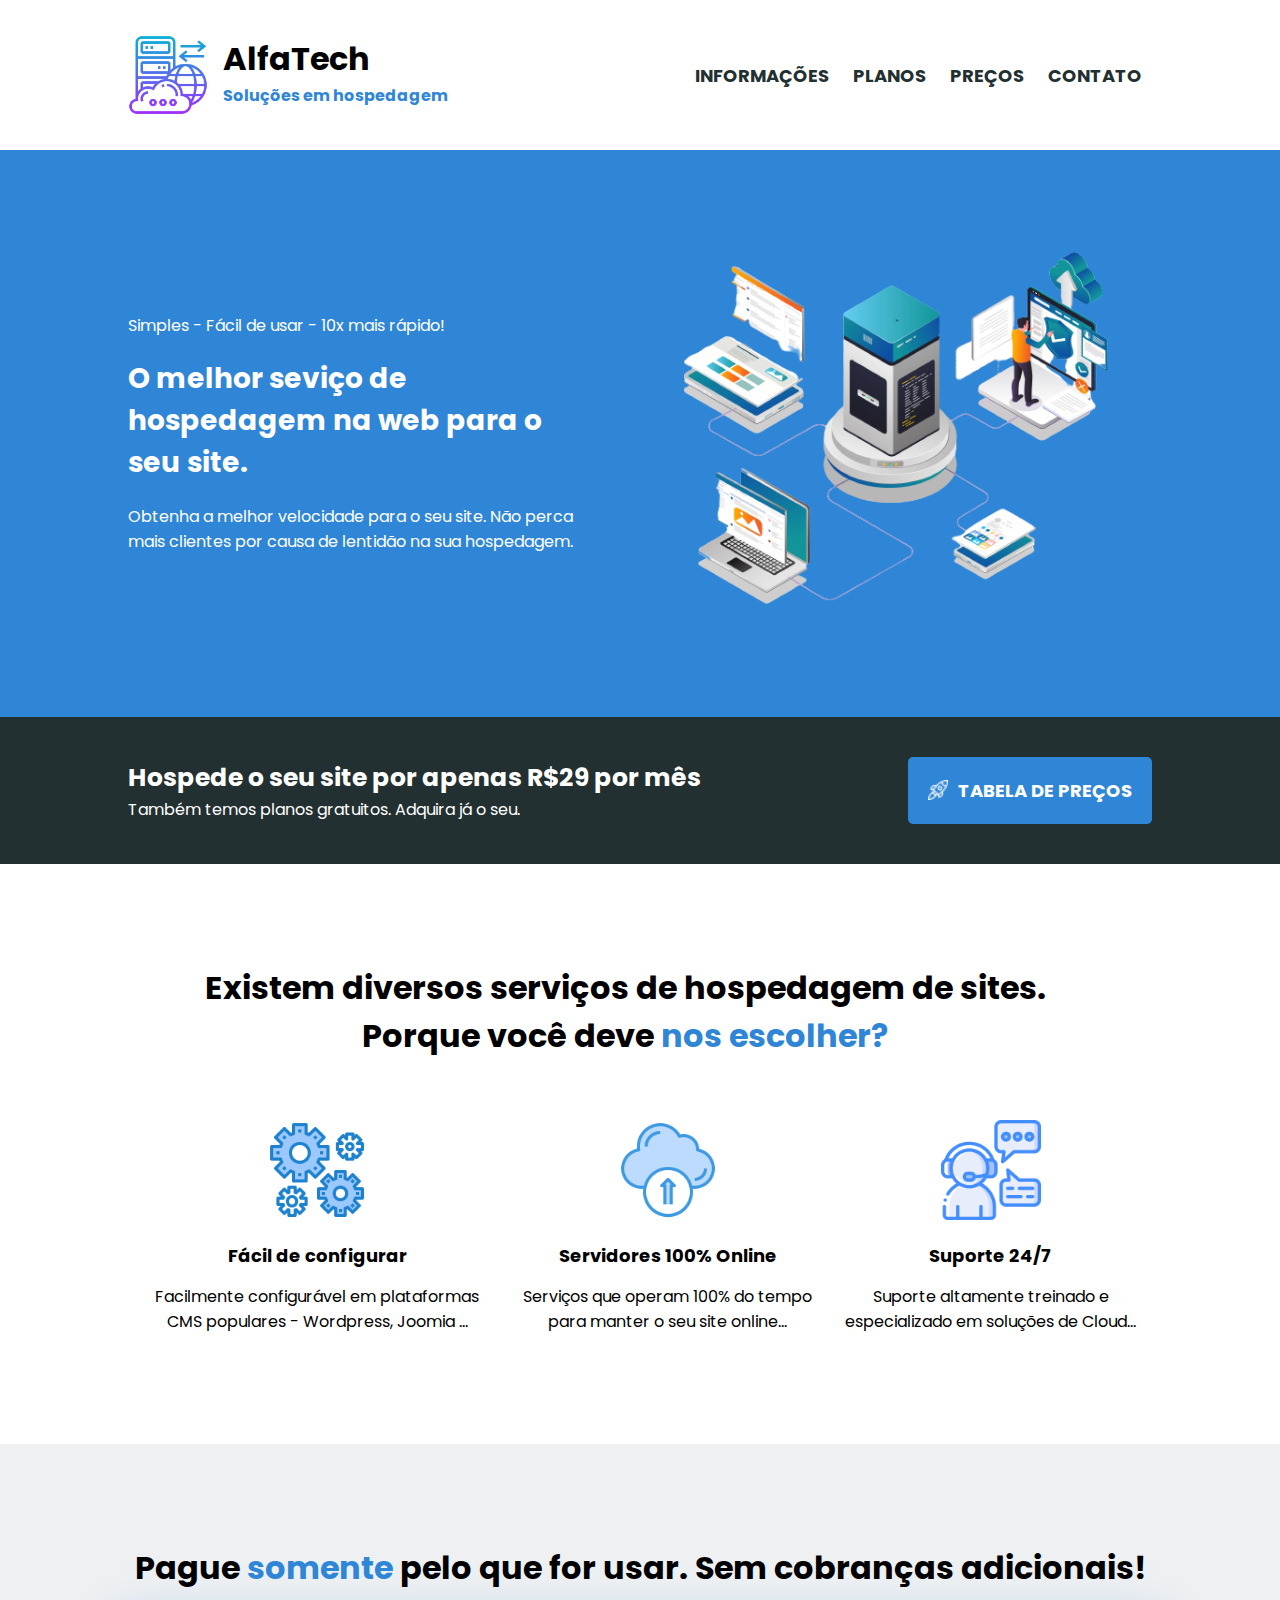
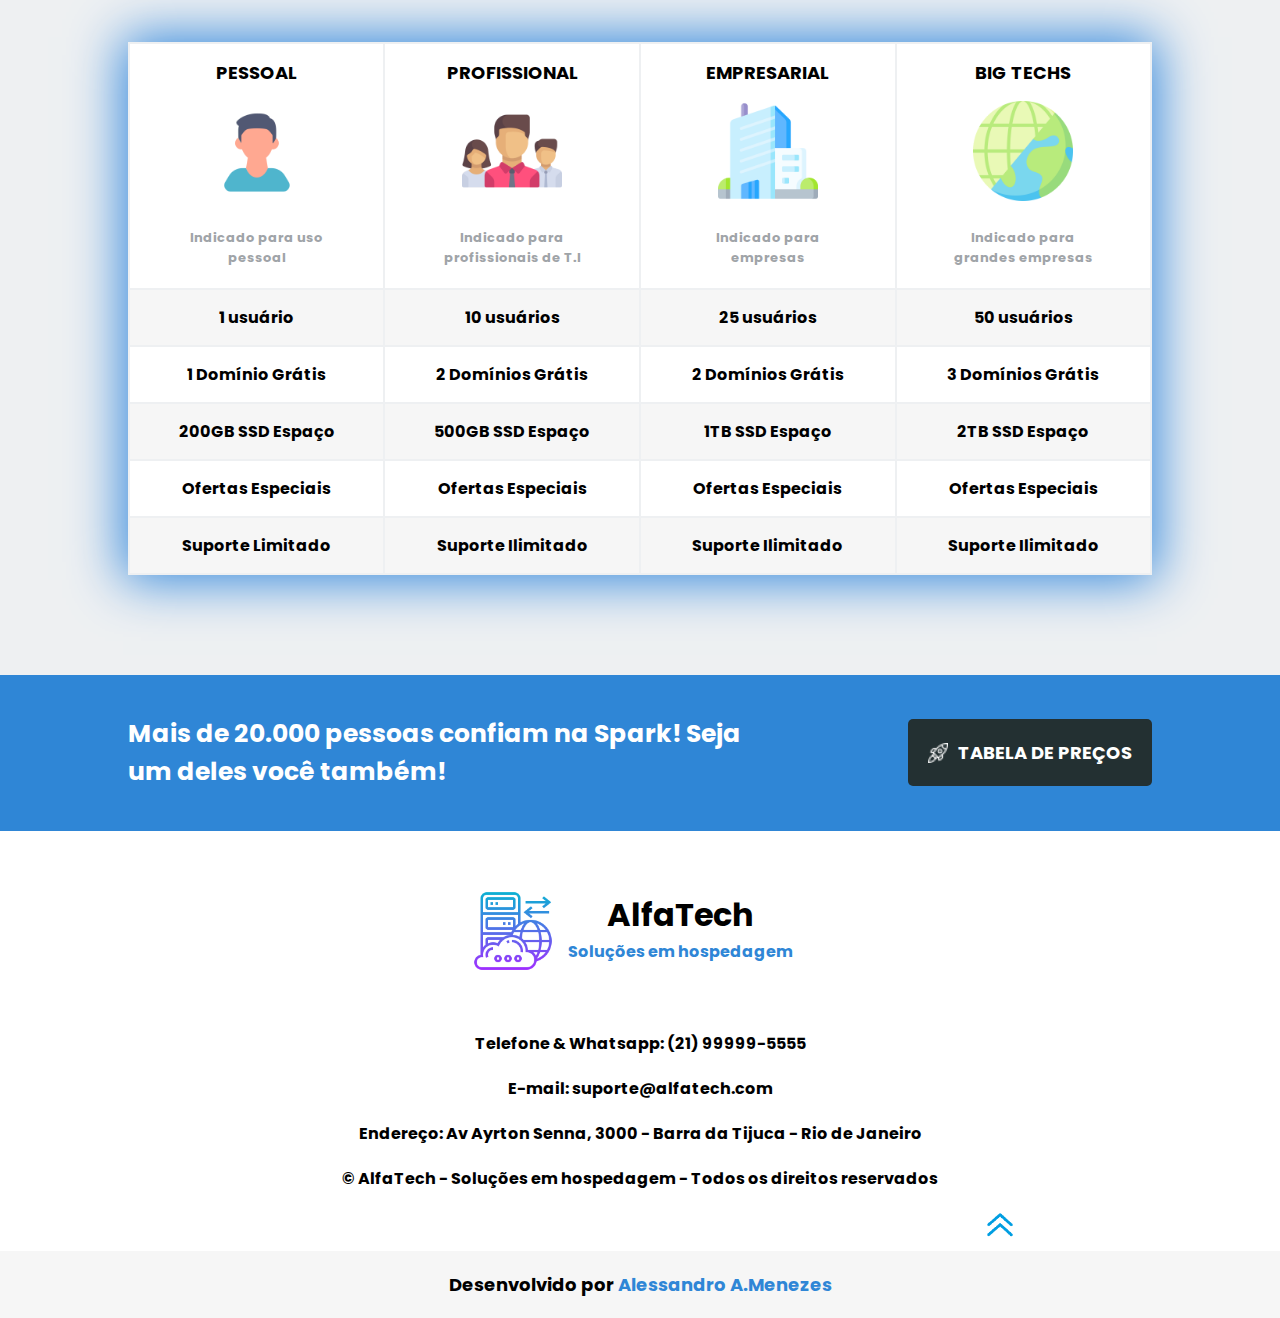
<file: 1 - projeto-provedor-de-hospedagem/index.html>
<!DOCTYPE html>
<html lang="pt-br">
    <head>
        <meta charset="utf-8">
        <meta name="viewport" content="width=device-width, initial-scale=1.0">
        <title>AlfaTech</title>
        <link rel="stylesheet" href="css/style.css">
        <link rel="preconnect" href="https://fonts.googleapis.com">
        <link rel="preconnect" href="https://fonts.gstatic.com" crossorigin>
        <link href="https://fonts.googleapis.com/css2?family=Poppins:wght@400;500;600;700;800;900&display=swap" rel="stylesheet">
    </head>
    <body>
        <!-- CONTENER TOPO -->
        <div class="secao-topo"> 
        <div class="topo">
            <div class="contener-logo">
                <img src="assets/logo-icone.png">
                <div class="text-logo">
                    <h1>AlfaTech</h1>
                    <p>Soluções em hospedagem</p>
                </div>       
            </div>
            <nav class="link-nav">
                <a href="index.html#informacoes">INFORMAÇÕES</a>
                <a href="index.html#planos">PLANOS</a>
                <a href="tabeladeprecos.html">PREÇOS</a>
                <a href="index.html#contato">CONTATO</a>
            </nav>
        </div>
        </div>
        <!-- CONTENER BANNER -->
        <div class="secao-banner">
        <div class="banner">
            <div class="texto-banner">
                <p>Simples - Fácil de usar - 10x mais rápido!</p>
                <h2>O melhor seviço de hospedagem na web para o seu site.</h2>
                <p>Obtenha a melhor velocidade para o seu site. Não perca mais clientes por causa de lentidão na sua hospedagem.</p>
            </div>
            <img src="assets/imagem-banner.png">
        </div>
        </div>

        <!-- CONTENER PRIMEIRO ANUNCIO -->
        <div class="secao-anuncio1"> 
        <div class="primeiro-anuncio">
            <div class="text-primeiro-anuncio">
            <h2>Hospede o seu site por apenas R$29 por mês</h2>
            <p>Também temos planos gratuitos. Adquira já o seu.</p>
            </div>
            <a href="tabeladeprecos.html"><img src="assets/icone-foguete.png">TABELA DE PREÇOS</a>
        </div>
        </div>

        <!-- CONTENER INFORMAÇÕES -->
        <div class="secao-infor">
        <div id="informacoes" class="infor">
            <div class="subtitulo-infor">
                <h2>Existem diversos serviços de hospedagem de sites. Porque você deve <span>nos escolher?</span></h2>
            </div>
            <div class="sub-infor">
                <div class="info">
                    <img src="assets/icone-engrenagens.png">
                    <h3>Fácil de configurar</h3>
                    <p>Facilmente configurável em plataformas CMS populares - Wordpress, Joomia ...</p>
                </div>
                <div class="info">
                    <img src="assets/cloud-icone.png">
                    <h3>Servidores 100% Online</h3>
                    <p>Serviços que operam 100% do tempo para manter o seu site online...</p>
                </div>
                <div class="info">
                    <img src="assets/icone-suporte.png">
                    <h3>Suporte 24/7</h3>
                    <p>Suporte altamente treinado e especializado em soluções de Cloud...</p>
                </div>
            </div>
        </div>
        </div>
        <!-- CONTENER PLANOS -->
        <div class="secao-planos">
        <div id="planos" class="planos">
            <h2>Pague <span>somente</span> pelo que for usar. Sem cobranças adicionais!</h2>

            <table>
                <thead>
                    <tr>
                        <th>
                            <h3>PESSOAL</h3>
                            <img src="assets/pessoal-icone.png">
                            <p>Indicado para uso pessoal</p>
                        </th>
                        <th>
                            <h3>PROFISSIONAL</h3>
                            <img src="assets/equipe-icone.png">
                            <p>Indicado para profissionais de T.I</p>
                        </th>
                        <th>
                            <h3>EMPRESARIAL</h3>
                            <img src="assets/empresa-icone.png">
                            <p>Indicado para empresas</p>
                        </th>
                        <th>
                            <h3>BIG TECHS</h3>
                            <img src="assets/big-tech.png">
                            <p>Indicado para grandes empresas</p>
                        </th>
                    </tr>
                </thead>
                <tbody>
                    <tr class="impar">
                        <td>1 usuário</td>
                        <td>10 usuários</td>
                        <td>25 usuários</td>
                        <td>50 usuários</td>
                    </tr>
                    <tr class="par">
                        <td>1 Domínio Grátis</td>
                        <td>2 Domínios Grátis</td>
                        <td>2 Domínios Grátis</td>
                        <td>3 Domínios Grátis</td>
                    </tr>
                    <tr class="impar">
                        <td>200GB SSD Espaço</td>
                        <td>500GB SSD Espaço</td>
                        <td>1TB SSD Espaço</td>
                        <td>2TB SSD Espaço</td>   
                    </tr>
                    <tr class="par">
                        <td>Ofertas Especiais</td>
                        <td>Ofertas Especiais</td>
                        <td>Ofertas Especiais</td>
                        <td>Ofertas Especiais</td>
                    </tr>
                </tbody>
                <tfoot>
                    <tr class="impar">
                        <td>Suporte Limitado</td>
                        <td>Suporte Ilimitado</td>
                        <td>Suporte Ilimitado</td>
                        <td>Suporte Ilimitado</td>
                    </tr>
                </tfoot>
            </table>
        </div>
        </div>
        <!-- CONTENER ANUNCIO -->
        <div class="secao-second-anuncio">
        <div class="second-anuncio">
            <div class="text-anuncio">
                <h2>Mais de 20.000 pessoas confiam na Spark! Seja um deles você também!</h2>
            </div>
            <div class="link-tab">
                <a href="tabeladeprecos.html" ><img src="assets/icone-foguete.png"> TABELA DE PREÇOS</a>
            </div>    
        </div>
        </div>

        <!-- CONTENER RODAPE -->
        <div class="secao-rodape">
        <div id="contato" class="rodape">
            <div class="contener-contato">
                <div class="contener-logo1">
                    <img src="assets/logo-icone.png">
                    <div class="text-logo">
                        <h1>AlfaTech</h1>
                        <p>Soluções em hospedagem</p>
                    </div>       
                </div>
                <div class="cont-contatos">
                    <p>Telefone & Whatsapp: (21) 99999-5555</p>
                    <p>E-mail: suporte@alfatech.com</p>
                    <p>Endereço: Av Ayrton Senna, 3000 - Barra da Tijuca - Rio de Janeiro</p>
                    <p>© AlfaTech - Soluções em hospedagem - Todos os direitos reservados</p>
                </div>
            </div>
        </div>
                <div class="rodape-f">
                    <p>Desenvolvido por <span>Alessandro A.Menezes</span></p>
                    <a href="#top"><img src="assets/seta-topo.gif"></a>
                </div>
        </div>
    </body>
</html>
</file>
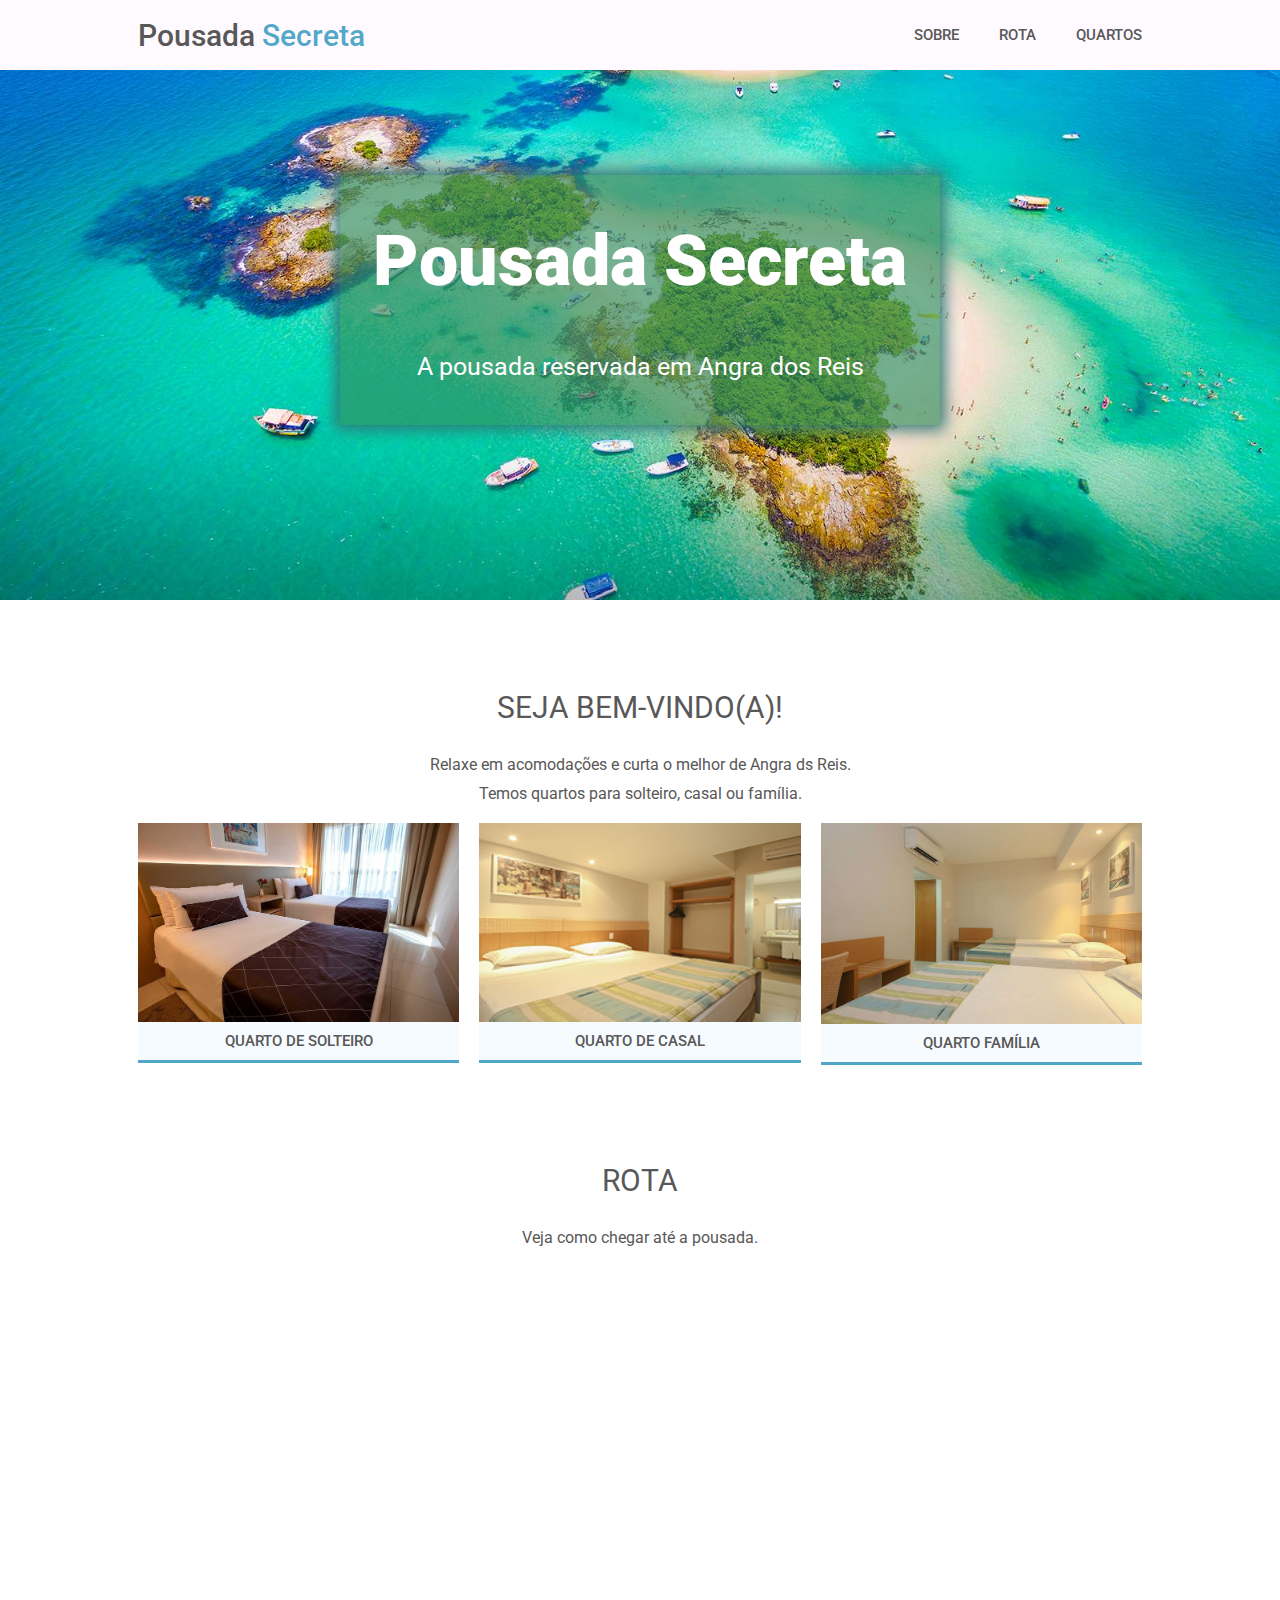
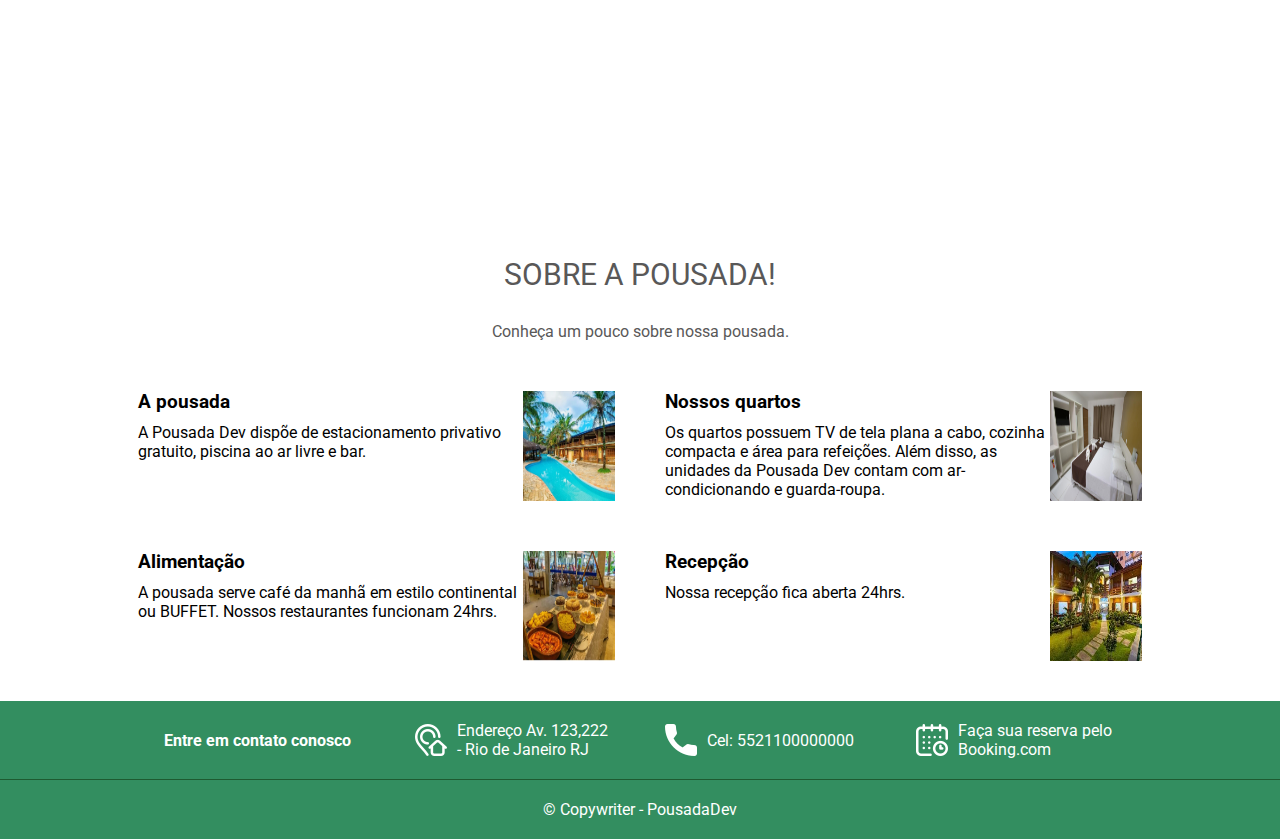
<file: 2 - projeto-pousada-secreta/index.html>
<!DOCTYPE html>
<html lang="pt-br">
<head>
    <meta charset="UTF-8">
    <meta name="viewport" content="width=device-width, initial-scale=1.0">
    <title>Pousada</title>
    <link rel="stylesheet" href="css/style.css">
    <link rel="preconnect" href="https://fonts.googleapis.com">
<link rel="preconnect" href="https://fonts.gstatic.com" crossorigin>
<link href="https://fonts.googleapis.com/css2?family=Roboto:ital,wght@0,100..900;1,100..900&display=swap" rel="stylesheet">
</head>
<body>

    <div class="topo-fixed"> <!--CABEÇALHO-->
        <div class="topo">
            <div class="logo">
                <a href="index.html">Pousada <span>Secreta</span></a>
            </div>
            <div class="links-navegacao">
                <a href="#sobre">SOBRE</a>
                <a href="#rota"> ROTA</a>
                <a href="quartos.html">QUARTOS</a>
            </div>
        </div>
    </div><!--FIM CABEÇALHO-->

    <div class="banner"><!--SECAO BANNER-->
        
        <div class="titulo-banner">
            <h1>Pousada Secreta</h1>
            <p>A pousada reservada em Angra dos Reis</p>
        </div>
        </div>
    </div><!--FIM SECAO BANNER-->
    
    <div class="main">
        <div class="subtitulo">
            <h2>SEJA BEM-VINDO(A)!</h2>
            <p>Relaxe em acomodações e curta o melhor de Angra ds Reis.</p>
            <p>Temos quartos para solteiro, casal ou família.</p>
        </div>
        <div class="secao-quartos">
            <div>
                <img src="assets/quarto-solteiro1.jpg" alt="Quarto de Solteiro" title="Quarto de Solteiro">
                <a href="quartos.html#solteiro">QUARTO DE SOLTEIRO</a>
            </div>
            <div>
                <img src="assets/quarto-casal1.jpg" alt="Quarto de Casal" title="Quarto de Casal">
                <a href="quartos.html#casal">QUARTO DE CASAL</a>
            </div>
            <div>
                <img src="assets/quarto-familia1.jpg" alt="Quarto Família" title="Quarto Familia">
                <a href="quartos.html#familia">QUARTO FAMÍLIA</a>
            </div>
        </div>
    </div><!--SECAO FIM SOBRE-->

    <div class="rota" id="rota">
        <div class="subtitulo">
            <h2>ROTA</h2>
            <p>Veja como chegar até a pousada.</p>
        </div>
        <div class="maps">
            <iframe src="https://www.google.com/maps/embed?pb=!1m18!1m12!1m3!1d3673.1179277032493!2d-43.364191100000006!3d-22.982690599999998!2m3!1f0!2f0!3f0!3m2!1i1024!2i768!4f13.1!3m3!1m2!1s0x9bda2c2293fa63%3A0x539cb07246f0e38d!2sVia%20Parque%20Shopping!5e0!3m2!1spt-BR!2sbr!4v1745091102079!5m2!1spt-BR!2sbr" 
            width="970" height="400" 
            style="border:0;" allowfullscreen="" loading="lazy" referrerpolicy="no-referrer-when-downgrade"></iframe>
        </div>
    </div><!--FIM SECAO ROTA--> 
    
    <div class="main" id="sobre">
        <div class="subtitulo">
            <h2>SOBRE A POUSADA!</h2>
            <p>Conheça um pouco sobre nossa pousada.</p>
        </div>
        <div class="secao-sobre">
            <div class="card">
                <div>
                    <h3>A pousada</h3>
                    <p>A Pousada Dev dispõe de estacionamento privativo gratuito, piscina ao ar livre e bar.</p>
                </div>
                    <img src="assets/img1.jpg">    
            </div>
            
            <div class="card">
                <div>
                    <h3>Nossos quartos</h3>
                    <p>Os quartos possuem TV de tela plana a cabo, cozinha compacta e área para refeições. Além disso, as unidades da Pousada Dev contam com ar-condicionando e guarda-roupa.</p>
                </div>
                    <img src="assets/img2.jpg">    
            </div>

            <div class="card">
                <div>
                    <h3>Alimentação</h3>
                    <p>A pousada serve café da manhã em estilo continental ou BUFFET. Nossos restaurantes funcionam 24hrs.</p>
                </div>
                    <img src="assets/img3.jpg">    
            </div>

            <div class="card">
                <div>
                    <h3>Recepção</h3>
                    <p>Nossa recepção fica aberta 24hrs.</p>
                </div>
                    <img src="assets/img5.jpg">    
            </div>
        </div>
    </div><!--FIM DA SECAO SOBRE-->

    <div class="rodape">
        <div class="limit-rodape">
            <div>
                <h4>Entre em contato conosco</h4>
            </div>
            <div>
                <img src="assets/icones/endereco.png">
                <p>Endereço Av. 123,222 - Rio de Janeiro RJ</p>
            </div>
            <div>
                <img src="assets/icones/telefone.png">
                <p>Cel: 5521100000000</p>
            </div>
            <div>
                <img src="assets/icones/calendario.png">
                <p>Faça sua reserva pelo <a href="http://www.booking.com" target="_blank">Booking.com</a></p>
            </div>
        </div>
        <div class="copy">
            <p>&copy; Copywriter - PousadaDev</p>
        </div>
    </div>
</body>
</html>
</file>
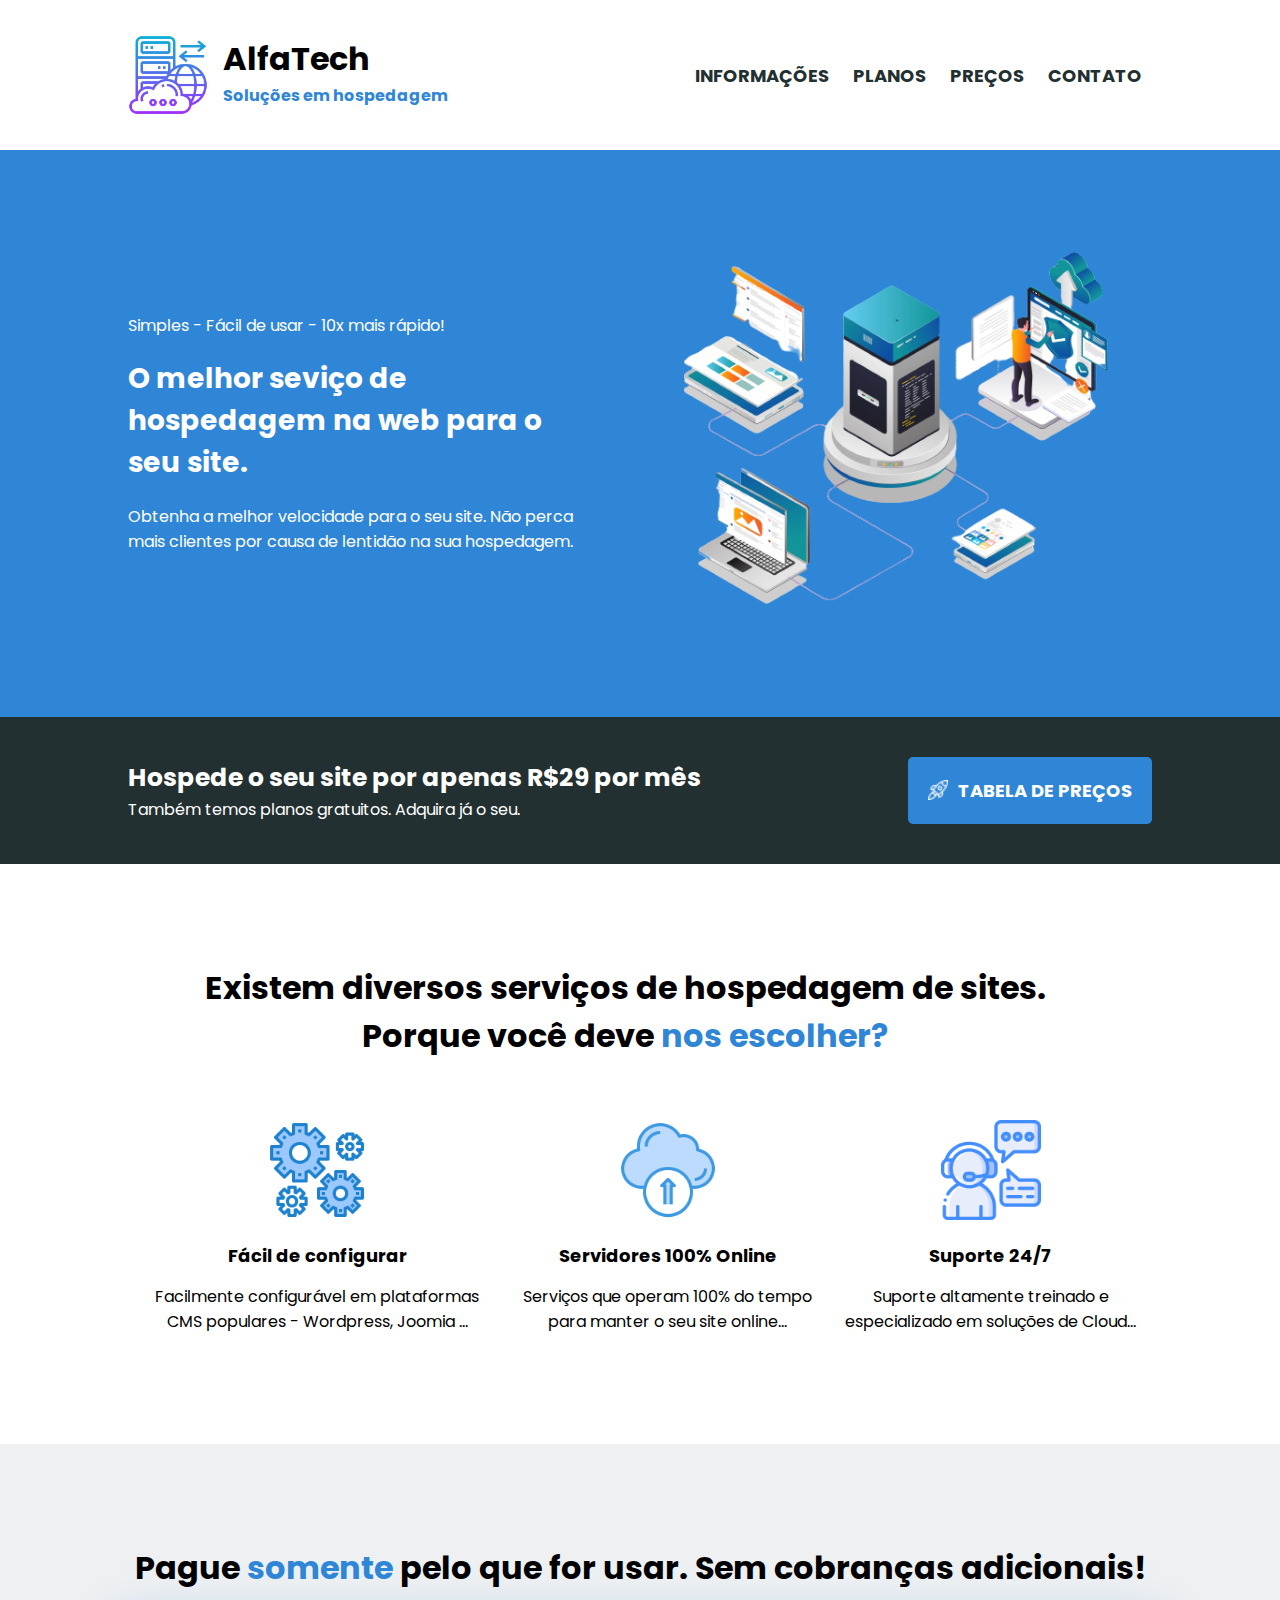
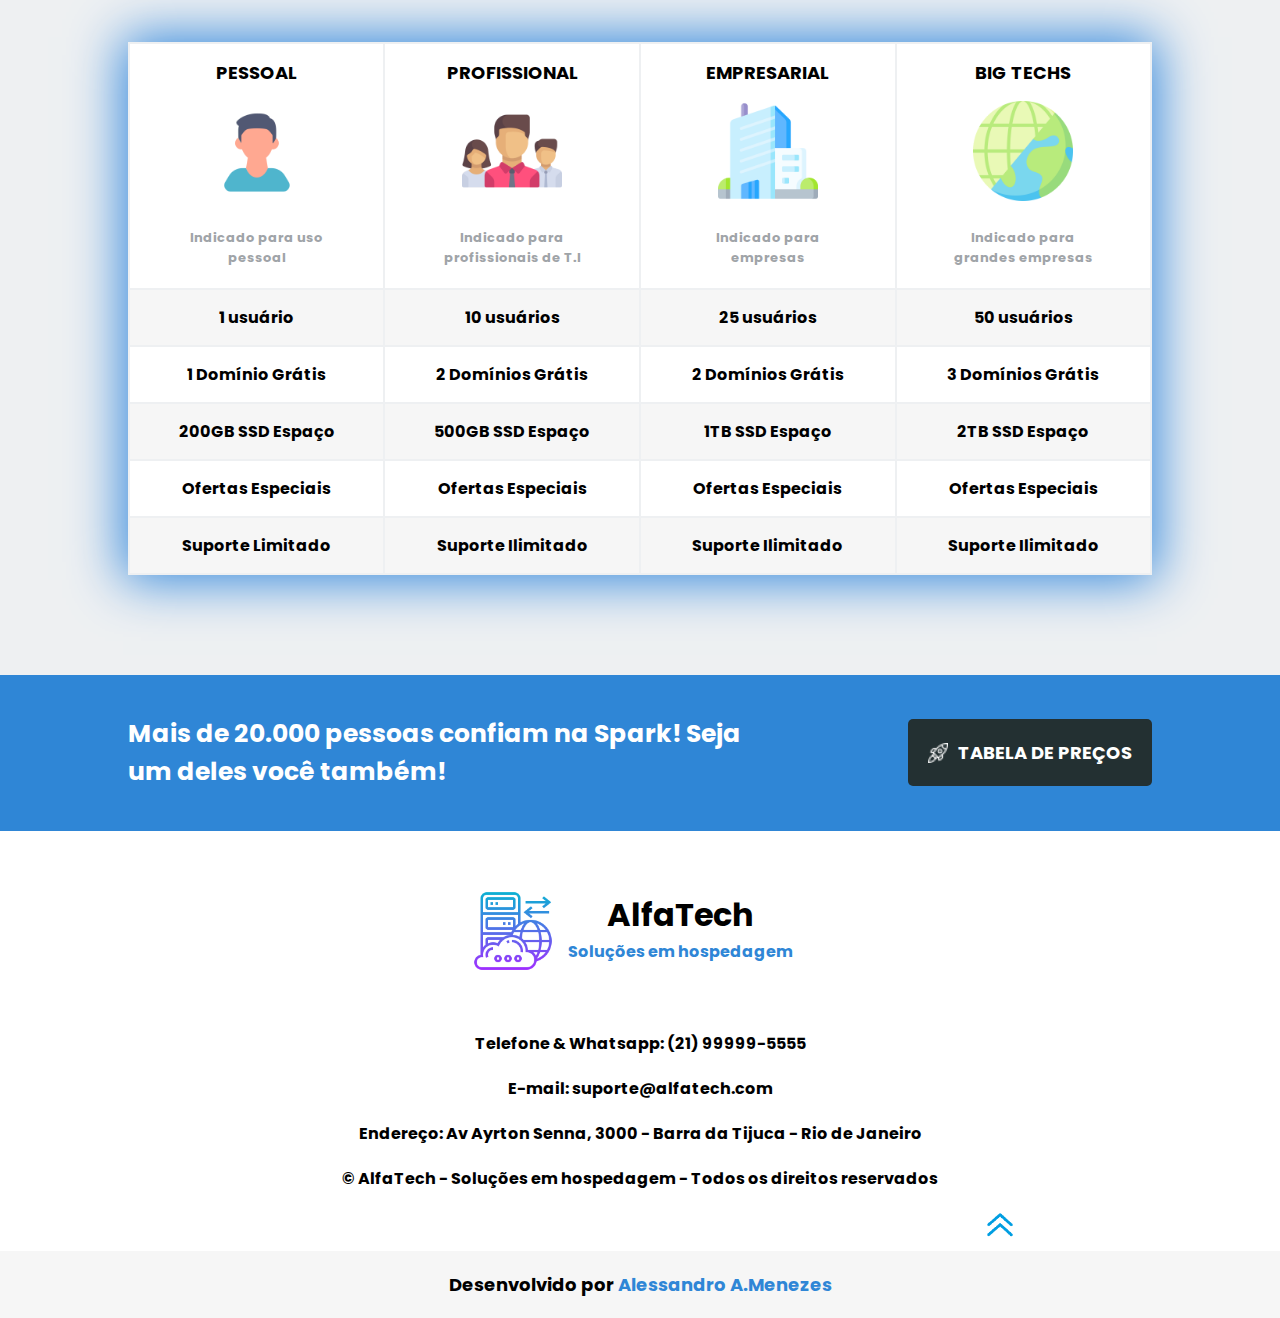
<file: projetos-git/1 - projeto-provedor-de-hospedagem/index.html>
<!DOCTYPE html>
<html lang="pt-br">
    <head>
        <meta charset="utf-8">
        <meta name="viewport" content="width=device-width, initial-scale=1.0">
        <title>AlfaTech</title>
        <link rel="stylesheet" href="css/style.css">
        <link rel="preconnect" href="https://fonts.googleapis.com">
        <link rel="preconnect" href="https://fonts.gstatic.com" crossorigin>
        <link href="https://fonts.googleapis.com/css2?family=Poppins:wght@400;500;600;700;800;900&display=swap" rel="stylesheet">
    </head>
    <body>
        <!-- CONTENER TOPO -->
        <div class="secao-topo"> 
        <div class="topo">
            <div class="contener-logo">
                <img src="assets/logo-icone.png">
                <div class="text-logo">
                    <h1>AlfaTech</h1>
                    <p>Soluções em hospedagem</p>
                </div>       
            </div>
            <nav class="link-nav">
                <a href="index.html#informacoes">INFORMAÇÕES</a>
                <a href="index.html#planos">PLANOS</a>
                <a href="tabeladeprecos.html">PREÇOS</a>
                <a href="index.html#contato">CONTATO</a>
            </nav>
        </div>
        </div>
        <!-- CONTENER BANNER -->
        <div class="secao-banner">
        <div class="banner">
            <div class="texto-banner">
                <p>Simples - Fácil de usar - 10x mais rápido!</p>
                <h2>O melhor seviço de hospedagem na web para o seu site.</h2>
                <p>Obtenha a melhor velocidade para o seu site. Não perca mais clientes por causa de lentidão na sua hospedagem.</p>
            </div>
            <img src="assets/imagem-banner.png">
        </div>
        </div>

        <!-- CONTENER PRIMEIRO ANUNCIO -->
        <div class="secao-anuncio1"> 
        <div class="primeiro-anuncio">
            <div class="text-primeiro-anuncio">
            <h2>Hospede o seu site por apenas R$29 por mês</h2>
            <p>Também temos planos gratuitos. Adquira já o seu.</p>
            </div>
            <a href="tabeladeprecos.html"><img src="assets/icone-foguete.png">TABELA DE PREÇOS</a>
        </div>
        </div>

        <!-- CONTENER INFORMAÇÕES -->
        <div class="secao-infor">
        <div id="informacoes" class="infor">
            <div class="subtitulo-infor">
                <h2>Existem diversos serviços de hospedagem de sites. Porque você deve <span>nos escolher?</span></h2>
            </div>
            <div class="sub-infor">
                <div class="info">
                    <img src="assets/icone-engrenagens.png">
                    <h3>Fácil de configurar</h3>
                    <p>Facilmente configurável em plataformas CMS populares - Wordpress, Joomia ...</p>
                </div>
                <div class="info">
                    <img src="assets/cloud-icone.png">
                    <h3>Servidores 100% Online</h3>
                    <p>Serviços que operam 100% do tempo para manter o seu site online...</p>
                </div>
                <div class="info">
                    <img src="assets/icone-suporte.png">
                    <h3>Suporte 24/7</h3>
                    <p>Suporte altamente treinado e especializado em soluções de Cloud...</p>
                </div>
            </div>
        </div>
        </div>
        <!-- CONTENER PLANOS -->
        <div class="secao-planos">
        <div id="planos" class="planos">
            <h2>Pague <span>somente</span> pelo que for usar. Sem cobranças adicionais!</h2>

            <table>
                <thead>
                    <tr>
                        <th>
                            <h3>PESSOAL</h3>
                            <img src="assets/pessoal-icone.png">
                            <p>Indicado para uso pessoal</p>
                        </th>
                        <th>
                            <h3>PROFISSIONAL</h3>
                            <img src="assets/equipe-icone.png">
                            <p>Indicado para profissionais de T.I</p>
                        </th>
                        <th>
                            <h3>EMPRESARIAL</h3>
                            <img src="assets/empresa-icone.png">
                            <p>Indicado para empresas</p>
                        </th>
                        <th>
                            <h3>BIG TECHS</h3>
                            <img src="assets/big-tech.png">
                            <p>Indicado para grandes empresas</p>
                        </th>
                    </tr>
                </thead>
                <tbody>
                    <tr class="impar">
                        <td>1 usuário</td>
                        <td>10 usuários</td>
                        <td>25 usuários</td>
                        <td>50 usuários</td>
                    </tr>
                    <tr class="par">
                        <td>1 Domínio Grátis</td>
                        <td>2 Domínios Grátis</td>
                        <td>2 Domínios Grátis</td>
                        <td>3 Domínios Grátis</td>
                    </tr>
                    <tr class="impar">
                        <td>200GB SSD Espaço</td>
                        <td>500GB SSD Espaço</td>
                        <td>1TB SSD Espaço</td>
                        <td>2TB SSD Espaço</td>   
                    </tr>
                    <tr class="par">
                        <td>Ofertas Especiais</td>
                        <td>Ofertas Especiais</td>
                        <td>Ofertas Especiais</td>
                        <td>Ofertas Especiais</td>
                    </tr>
                </tbody>
                <tfoot>
                    <tr class="impar">
                        <td>Suporte Limitado</td>
                        <td>Suporte Ilimitado</td>
                        <td>Suporte Ilimitado</td>
                        <td>Suporte Ilimitado</td>
                    </tr>
                </tfoot>
            </table>
        </div>
        </div>
        <!-- CONTENER ANUNCIO -->
        <div class="secao-second-anuncio">
        <div class="second-anuncio">
            <div class="text-anuncio">
                <h2>Mais de 20.000 pessoas confiam na Spark! Seja um deles você também!</h2>
            </div>
            <div class="link-tab">
                <a href="tabeladeprecos.html" ><img src="assets/icone-foguete.png"> TABELA DE PREÇOS</a>
            </div>    
        </div>
        </div>

        <!-- CONTENER RODAPE -->
        <div class="secao-rodape">
        <div id="contato" class="rodape">
            <div class="contener-contato">
                <div class="contener-logo1">
                    <img src="assets/logo-icone.png">
                    <div class="text-logo">
                        <h1>AlfaTech</h1>
                        <p>Soluções em hospedagem</p>
                    </div>       
                </div>
                <div class="cont-contatos">
                    <p>Telefone & Whatsapp: (21) 99999-5555</p>
                    <p>E-mail: suporte@alfatech.com</p>
                    <p>Endereço: Av Ayrton Senna, 3000 - Barra da Tijuca - Rio de Janeiro</p>
                    <p>© AlfaTech - Soluções em hospedagem - Todos os direitos reservados</p>
                </div>
            </div>
        </div>
                <div class="rodape-f">
                    <p>Desenvolvido por <span>Alessandro A.Menezes</span></p>
                    <a href="#top"><img src="assets/seta-topo.gif"></a>
                </div>
        </div>
    </body>
</html>
</file>
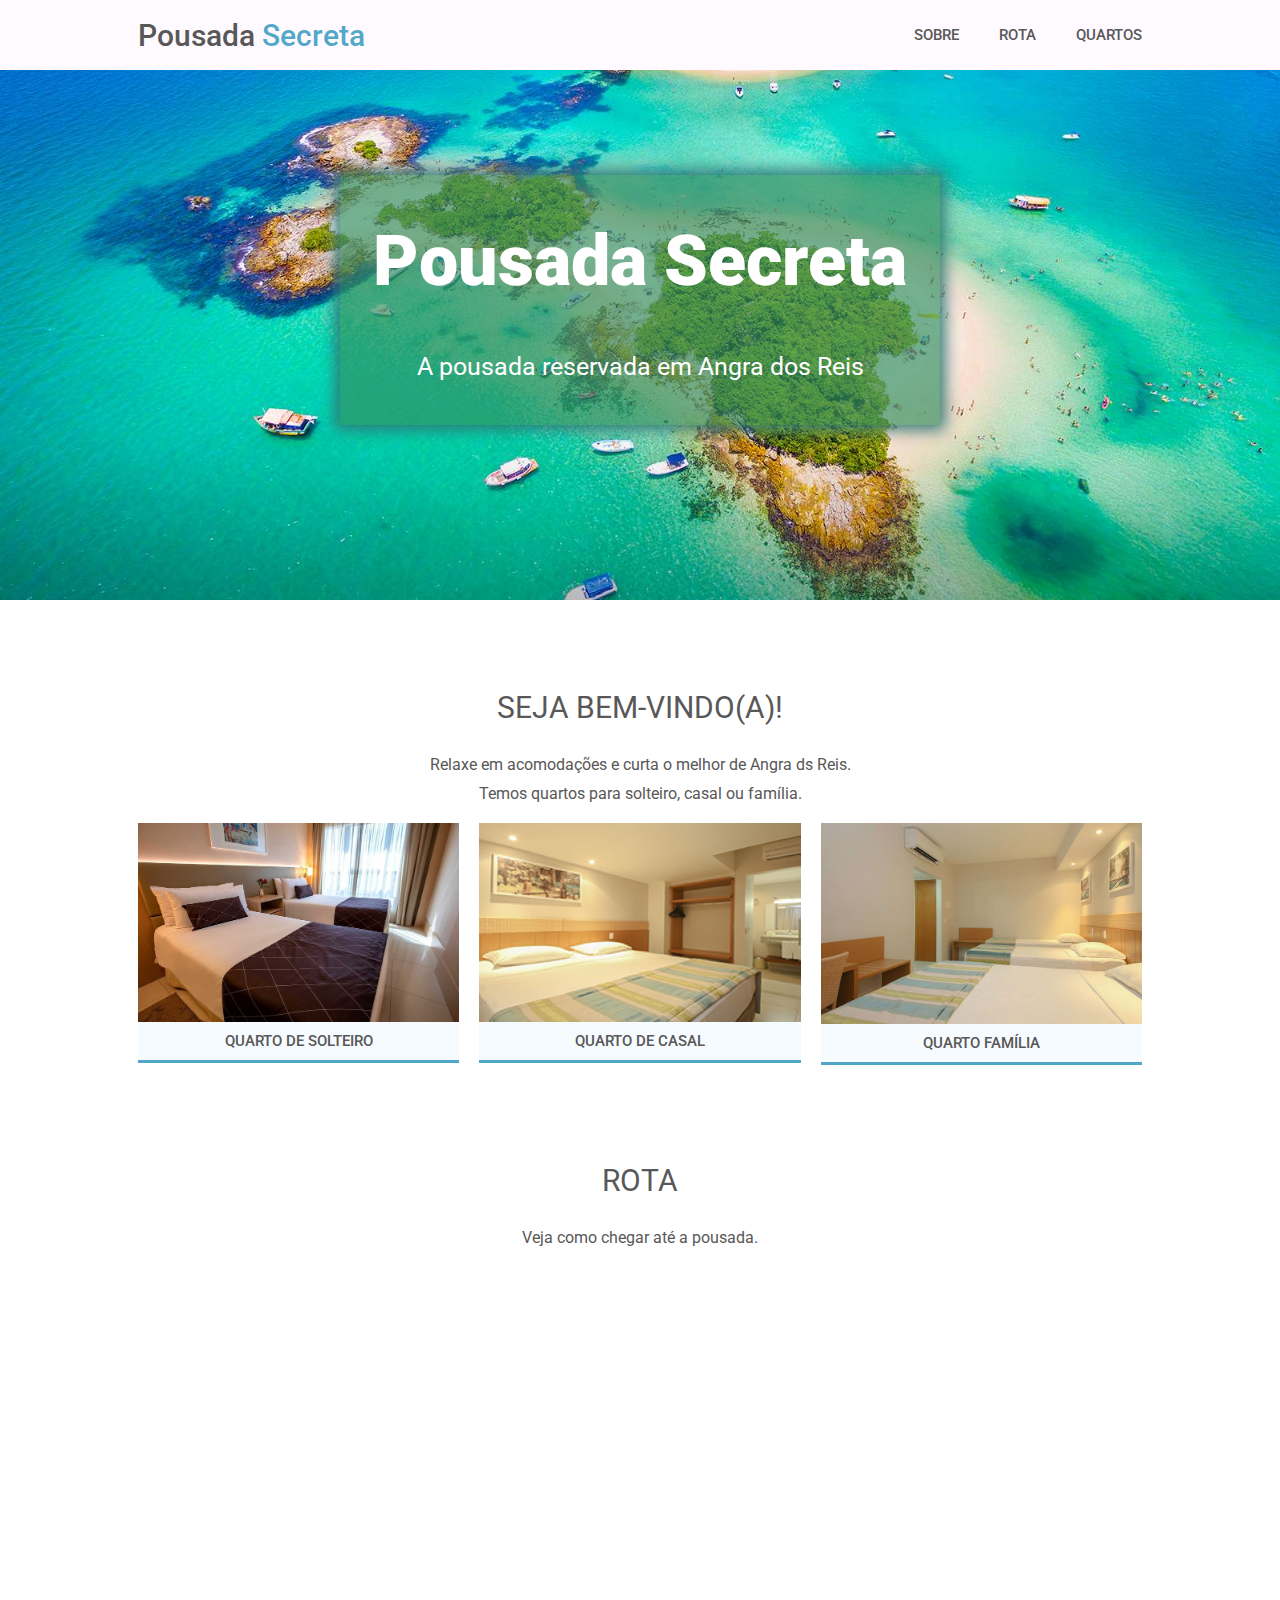
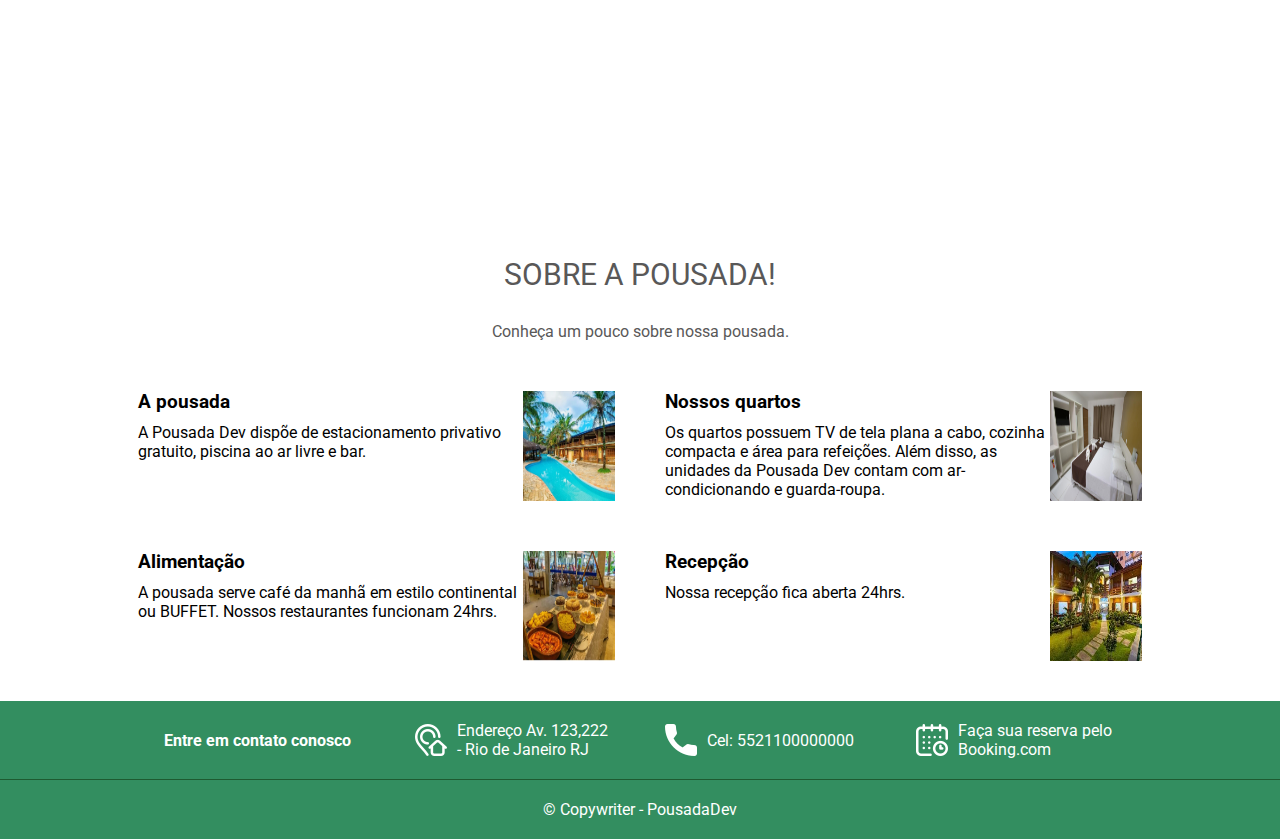
<file: projetos-git/2 - projeto-pousada/index.html>
<!DOCTYPE html>
<html lang="pt-br">
<head>
    <meta charset="UTF-8">
    <meta name="viewport" content="width=device-width, initial-scale=1.0">
    <title>Pousada</title>
    <link rel="stylesheet" href="css/style.css">
    <link rel="preconnect" href="https://fonts.googleapis.com">
<link rel="preconnect" href="https://fonts.gstatic.com" crossorigin>
<link href="https://fonts.googleapis.com/css2?family=Roboto:ital,wght@0,100..900;1,100..900&display=swap" rel="stylesheet">
</head>
<body>

    <div class="topo-fixed"> <!--CABEÇALHO-->
        <div class="topo">
            <div class="logo">
                <a href="index.html">Pousada <span>Secreta</span></a>
            </div>
            <div class="links-navegacao">
                <a href="#sobre">SOBRE</a>
                <a href="#rota"> ROTA</a>
                <a href="quartos.html">QUARTOS</a>
            </div>
        </div>
    </div><!--FIM CABEÇALHO-->

    <div class="banner"><!--SECAO BANNER-->
        
        <div class="titulo-banner">
            <h1>Pousada Secreta</h1>
            <p>A pousada reservada em Angra dos Reis</p>
        </div>
        </div>
    </div><!--FIM SECAO BANNER-->
    
    <div class="main">
        <div class="subtitulo">
            <h2>SEJA BEM-VINDO(A)!</h2>
            <p>Relaxe em acomodações e curta o melhor de Angra ds Reis.</p>
            <p>Temos quartos para solteiro, casal ou família.</p>
        </div>
        <div class="secao-quartos">
            <div>
                <img src="assets/quarto-solteiro1.jpg" alt="Quarto de Solteiro" title="Quarto de Solteiro">
                <a href="quartos.html#solteiro">QUARTO DE SOLTEIRO</a>
            </div>
            <div>
                <img src="assets/quarto-casal1.jpg" alt="Quarto de Casal" title="Quarto de Casal">
                <a href="quartos.html#casal">QUARTO DE CASAL</a>
            </div>
            <div>
                <img src="assets/quarto-familia1.jpg" alt="Quarto Família" title="Quarto Familia">
                <a href="quartos.html#familia">QUARTO FAMÍLIA</a>
            </div>
        </div>
    </div><!--SECAO FIM SOBRE-->

    <div class="rota" id="rota">
        <div class="subtitulo">
            <h2>ROTA</h2>
            <p>Veja como chegar até a pousada.</p>
        </div>
        <div class="maps">
            <iframe src="https://www.google.com/maps/embed?pb=!1m18!1m12!1m3!1d3673.1179277032493!2d-43.364191100000006!3d-22.982690599999998!2m3!1f0!2f0!3f0!3m2!1i1024!2i768!4f13.1!3m3!1m2!1s0x9bda2c2293fa63%3A0x539cb07246f0e38d!2sVia%20Parque%20Shopping!5e0!3m2!1spt-BR!2sbr!4v1745091102079!5m2!1spt-BR!2sbr" 
            width="970" height="400" 
            style="border:0;" allowfullscreen="" loading="lazy" referrerpolicy="no-referrer-when-downgrade"></iframe>
        </div>
    </div><!--FIM SECAO ROTA--> 
    
    <div class="main" id="sobre">
        <div class="subtitulo">
            <h2>SOBRE A POUSADA!</h2>
            <p>Conheça um pouco sobre nossa pousada.</p>
        </div>
        <div class="secao-sobre">
            <div class="card">
                <div>
                    <h3>A pousada</h3>
                    <p>A Pousada Dev dispõe de estacionamento privativo gratuito, piscina ao ar livre e bar.</p>
                </div>
                    <img src="assets/img1.jpg">    
            </div>
            
            <div class="card">
                <div>
                    <h3>Nossos quartos</h3>
                    <p>Os quartos possuem TV de tela plana a cabo, cozinha compacta e área para refeições. Além disso, as unidades da Pousada Dev contam com ar-condicionando e guarda-roupa.</p>
                </div>
                    <img src="assets/img2.jpg">    
            </div>

            <div class="card">
                <div>
                    <h3>Alimentação</h3>
                    <p>A pousada serve café da manhã em estilo continental ou BUFFET. Nossos restaurantes funcionam 24hrs.</p>
                </div>
                    <img src="assets/img3.jpg">    
            </div>

            <div class="card">
                <div>
                    <h3>Recepção</h3>
                    <p>Nossa recepção fica aberta 24hrs.</p>
                </div>
                    <img src="assets/img5.jpg">    
            </div>
        </div>
    </div><!--FIM DA SECAO SOBRE-->

    <div class="rodape">
        <div class="limit-rodape">
            <div>
                <h4>Entre em contato conosco</h4>
            </div>
            <div>
                <img src="assets/icones/endereco.png">
                <p>Endereço Av. 123,222 - Rio de Janeiro RJ</p>
            </div>
            <div>
                <img src="assets/icones/telefone.png">
                <p>Cel: 5521100000000</p>
            </div>
            <div>
                <img src="assets/icones/calendario.png">
                <p>Faça sua reserva pelo <a href="http://www.booking.com" target="_blank">Booking.com</a></p>
            </div>
        </div>
        <div class="copy">
            <p>&copy; Copywriter - PousadaDev</p>
        </div>
    </div>
</body>
</html>
</file>
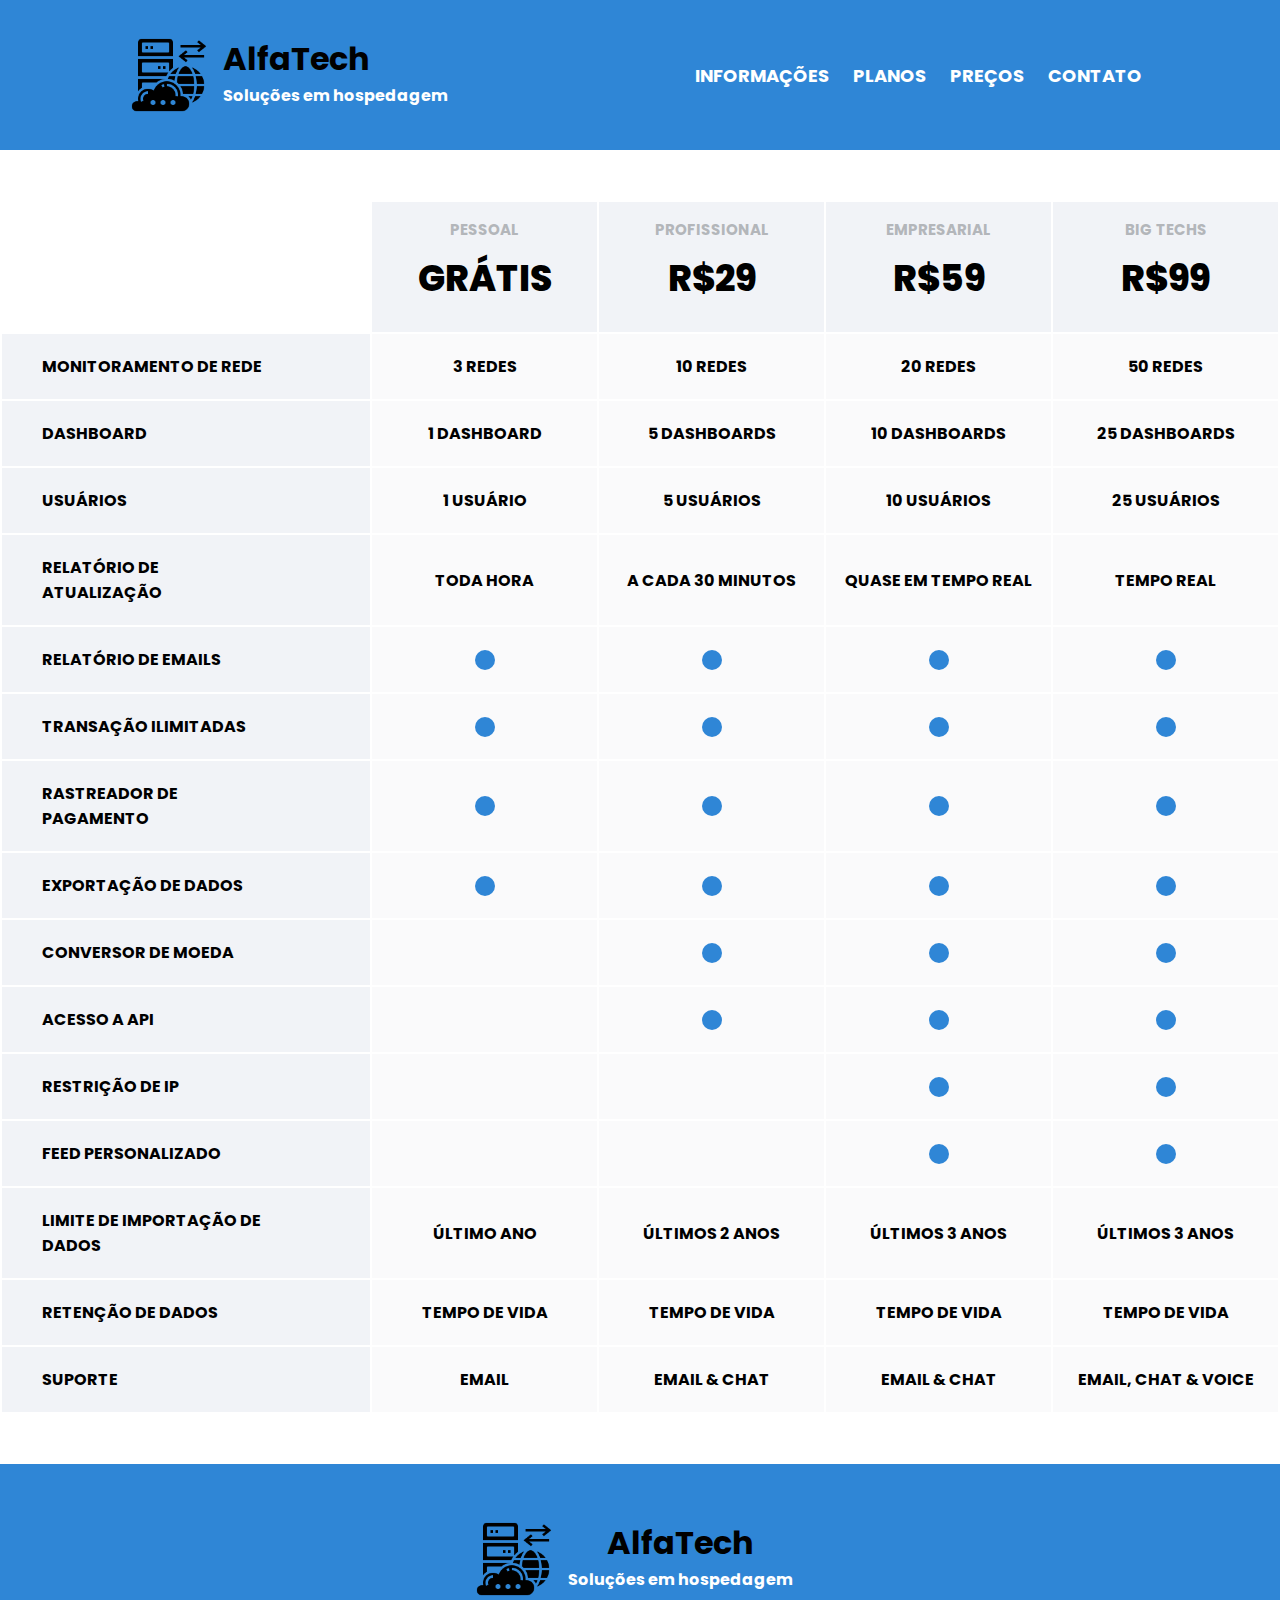
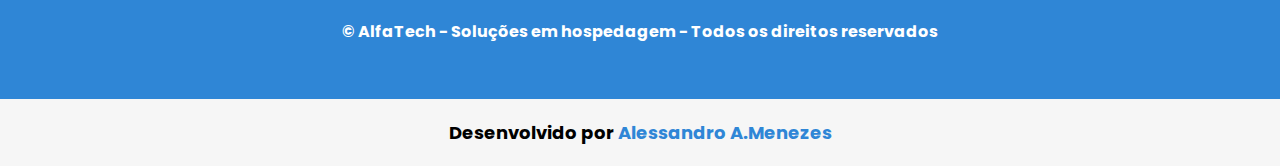
<file: 1 - projeto-provedor-de-hospedagem/tabeladeprecos.html>
<!DOCTYPE html>
<html lang="PT-BR">
<head>
    <meta charset="UTF-8">
    <meta name="viewport" content="width=device-width, initial-scale=1.0">
    <title>Tabela de Preços</title>
    <link rel="stylesheet" href="css/styletb.css">
    <link rel="preconnect" href="https://fonts.googleapis.com">
    <link rel="preconnect" href="https://fonts.gstatic.com" crossorigin>
    <link href="https://fonts.googleapis.com/css2?family=Poppins:wght@400;500;600;700;800;900&display=swap" rel="stylesheet">
</head>
<body>
    <div class="secao-topo">
    <div class="topo">
        <div class="contener-logo">
            <img src="assets/logo-icone-escuro.png">
            <div class="text-logo">
                <h1>AlfaTech</h1>
                <p>Soluções em hospedagem</p>
            </div>
        </div>
        <nav class="link-nav">
            <a href="index.html#informacoes">INFORMAÇÕES</a>
            <a href="index.html#planos">PLANOS</a>
            <a href="tabeladeprecos.html">PREÇOS</a>
            <a href="index.html#contato">CONTATO</a>
        </nav>
    </div>
    </div>

    <!-- CONTENER TABELA PREÇO -->
    <div class="secao-tabela">
    <div class="conteudo-tabela">
        <table>
            <thead>
                <tr>
                    <th></th>
                    <th class="col">
                        <p>PESSOAL</p>
                        <h2>GRÁTIS</h2>
                    </th>
                    <th class="col">
                        <p>PROFISSIONAL</p>
                        <h2>R$29</h2>
                    </th>
                    <th class="col">
                        <p>EMPRESARIAL</p>
                        <h2>R$59</h2>
                    </th>
                    <th class="col">
                        <p>BIG TECHS</p>
                        <h2>R$99</h2>
                    </th>
                </tr>
            </thead>
            <tbody>
                <tr>
                    <td class="lin">MONITORAMENTO DE REDE</td>
                    <td>3 REDES</td>
                    <td>10 REDES</td>
                    <td>20 REDES</td>
                    <td>50 REDES</td>
                </tr>
                <tr>
                    <td class="lin">DASHBOARD</td>
                    <td>1 DASHBOARD</td>
                    <td>5 DASHBOARDS</td>
                    <td>10 DASHBOARDS</td>
                    <td>25 DASHBOARDS</td>
                </tr>
                <tr>
                    <td class="lin">USUÁRIOS</td>
                    <td>1 USUÁRIO</td>
                    <td>5 USUÁRIOS</td>
                    <td>10 USUÁRIOS</td>
                    <td>25 USUÁRIOS</td>
                </tr>
                <tr>    
                    <td class="lin">RELATÓRIO DE ATUALIZAÇÃO</td>
                    <td>TODA HORA</td>
                    <td>A CADA 30 MINUTOS</td>
                    <td>QUASE EM TEMPO REAL</td>
                    <td>TEMPO REAL</td>
                </tr>
                <tr>
                    <td class="lin">RELATÓRIO DE EMAILS</td>
                    <td><p class="o"></p></td>
                    <td><p class="o"></p></td>
                    <td><p class="o"></p></td>
                    <td><p class="o"></p></td>
                </tr>
                <tr>
                    <td class="lin">TRANSAÇÃO ILIMITADAS</td>
                    <td><p class="o"></p></td>
                    <td><p class="o"></p></td>
                    <td><p class="o"></p></td>
                    <td><p class="o"></p></td>
                </tr>    
                <tr>
                    <td class="lin">RASTREADOR DE PAGAMENTO</td>
                    <td><p class="o"></p></td>
                    <td><p class="o"></p></td>
                    <td><p class="o"></p></td>
                    <td><p class="o"></p></td>
                </tr>
                <tr> 
                    <td class="lin">EXPORTAÇÃO DE DADOS</td>
                    <td><p class="o"></p></td>
                    <td><p class="o"></p></td>
                    <td><p class="o"></p></td>
                    <td><p class="o"></p></td>
                </tr>
                <tr>
                    <td class="lin">CONVERSOR DE MOEDA</td>
                    <td></td>
                    <td><p class="o"></p></td>
                    <td><p class="o"></p></td>
                    <td><p class="o"></p></td>
                </tr>
                <tr>
                    <td class="lin">ACESSO A API</td>
                    <td></td>
                    <td><p class="o"></p></td>
                    <td><p class="o"></p></td>
                    <td><p class="o"></p></td>
                </tr>
                <tr>    
                    <td class="lin">RESTRIÇÃO DE IP</td>
                    <td></td>
                    <td></td>
                    <td><p class="o"></p></td>
                    <td><p class="o"></p></td>
                </tr>
                <tr>    
                    <td class="lin">FEED PERSONALIZADO</td>
                    <td></td>
                    <td></td>
                    <td><p class="o"></p></td>
                    <td><p class="o"></p></td>
                </tr>
                <tr>     
                    <td class="lin">LIMITE DE IMPORTAÇÃO DE DADOS</td>
                    <td>ÚLTIMO ANO</td>
                    <td>ÚLTIMOS 2 ANOS</td>
                    <td>ÚLTIMOS 3 ANOS</td>
                    <td>ÚLTIMOS 3 ANOS</td>
                </tr>
                <tr>    
                    <td class="lin">RETENÇÃO DE DADOS</td>
                    <td>TEMPO DE VIDA</td>
                    <td>TEMPO DE VIDA</td>
                    <td>TEMPO DE VIDA</td>
                    <td>TEMPO DE VIDA</td>
                </tr>
                <tr>    
                    <td class="lin">SUPORTE</td>
                    <td>EMAIL</td>
                    <td>EMAIL & CHAT</td>
                    <td>EMAIL & CHAT</td>
                    <td>EMAIL, CHAT & VOICE</td>        
                </tr>
            </tbody>
        </table>

    </div>
    </div>
    
        <div class="secao-rodape">
            <div class="rodape1">
                <div class="contener-logo1">
                    <img src="assets/logo-icone-escuro.png">
                        <div class="text-logo">
                            <h1>AlfaTech</h1>
                            <p>Soluções em hospedagem</p>
                        </div>
                </div>
                <p>© AlfaTech - Soluções em hospedagem - Todos os direitos reservados</p>
            </div>
        </div>    
        <div class="rodape">
            <p>Desenvolvido por <span>Alessandro A.Menezes</span></p>
        </div>
</body>
</html>
</file>
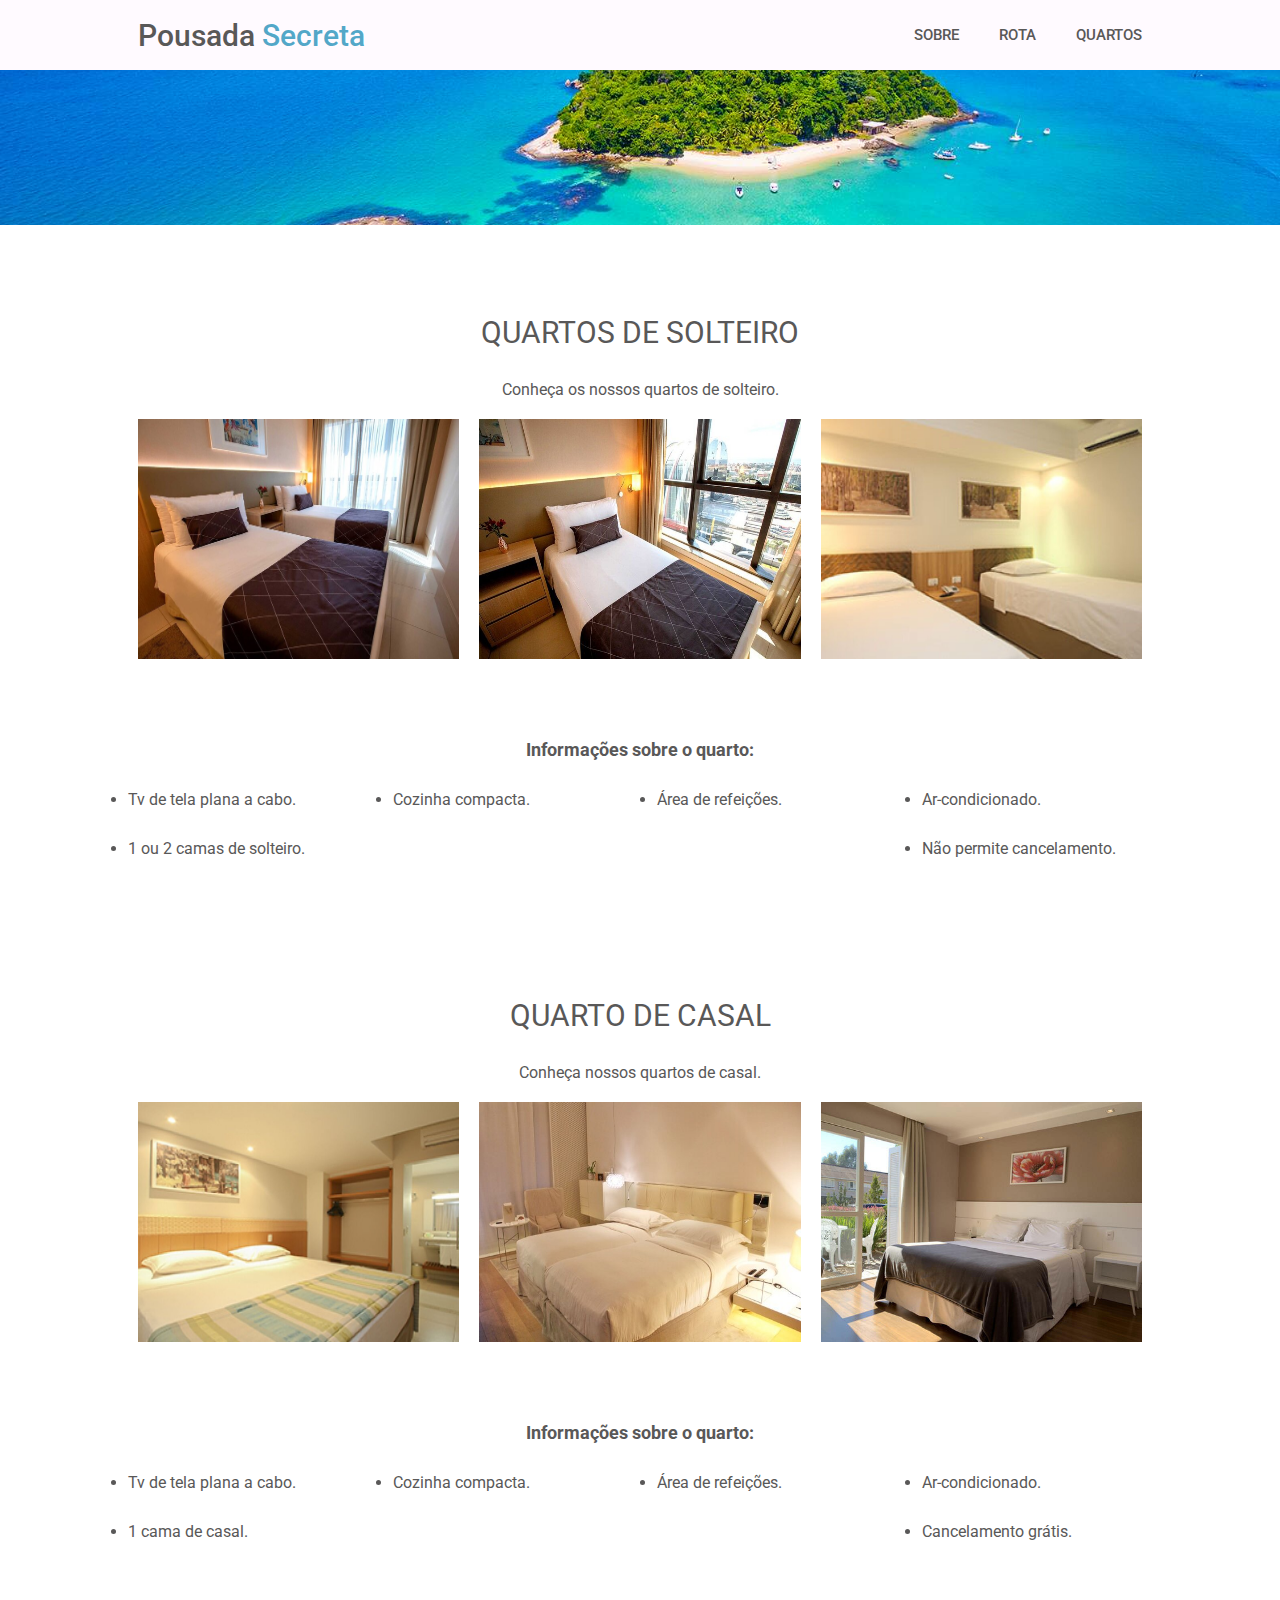
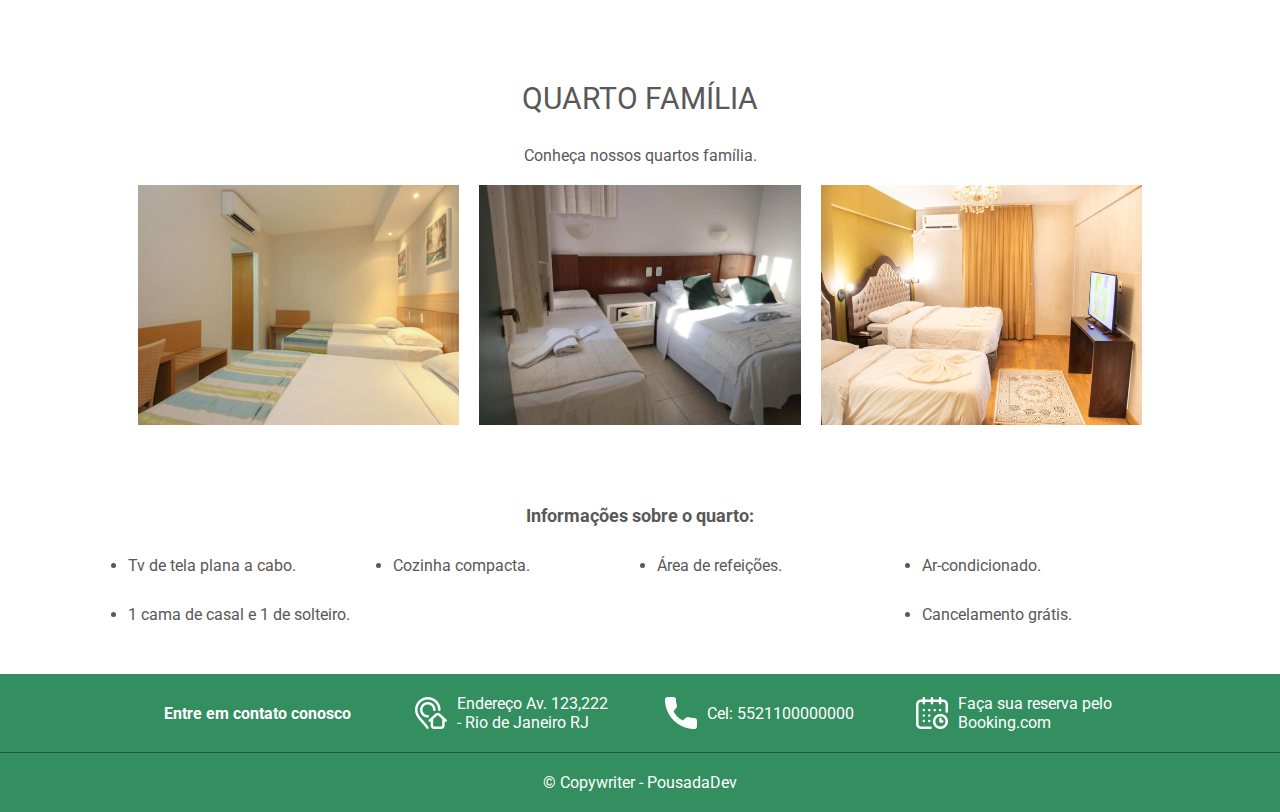
<file: 2 - projeto-pousada-secreta/quartos.html>
<!DOCTYPE html>
<html lang="pt-br">
<head>
    <meta charset="UTF-8">
    <meta name="viewport" content="width=device-width, initial-scale=1.0">
    <title>Quartos</title>
    <link rel="stylesheet" href="./css/quartos.css">
    <link rel="stylesheet" href="./css/style.css">

    <link rel="preconnect" href="https://fonts.gstatic.com" crossorigin>
<link href="https://fonts.googleapis.com/css2?family=Roboto:ital,wght@0,100..900;1,100..900&display=swap" rel="stylesheet">
</head>
<body>
    <div class="topo-fixed"> <!--CABEÇALHO-->
        <div class="topo">
            <div class="logo">
                <a href="index.html">Pousada <span>Secreta</span></a>
            </div>
            <div class="links-navegacao">
                <a href="index.html#sobre">SOBRE</a>
                <a href="index.html#rota"> ROTA</a>
                <a href="#quartos.html">QUARTOS</a>
            </div>
        </div>
    </div> <!--FIM TOPO-->
    <div class="banner-fundo"></div>
    <div class="main" id="solteiro">
        
        <div class="subtitulo">
            <h2>QUARTOS DE SOLTEIRO</h2>
            <p>Conheça os nossos quartos de solteiro.</p>
        </div>
        <div class="secao-quartos">
            <div>
                <img src="assets/assets-quarto/quarto-solteiro1.jpg">
            </div>
            <div>
                <img src="assets/assets-quarto/quarto-solteiro2.jpg">
            </div>
            <div>
                <img src="assets/assets-quarto/quarto-solteiro3.jpg">
            </div>
        </div>

        <div class="info-quartos">
            <h3>Informações sobre o quarto:</h3>
            <div>
                <ul>
                    <li>Tv de tela plana a cabo.</li>
                    <li>Cozinha compacta.</li>
                    <li>Área de refeições.</li>
                    <li>Ar-condicionado.</li>
                    <li>1 ou 2 camas de solteiro.</li>
                    <li>Não permite cancelamento.</li>
                </ul>
            </div>
        </div>
    </div>
    <div class="main" id="casal">
        <div class="subtitulo">
            <h2>QUARTO DE CASAL</h2>
            <p>Conheça nossos quartos de casal.</p>
        </div>
        <div class="secao-quartos">
            <div>
                <img src="assets/assets-quarto/quarto-casal1.jpg">
            </div>
            <div>
                <img src="assets/assets-quarto/quarto-casal2.jpg">
            </div>
            <div>
                <img src="assets/assets-quarto/quarto-casal3.jpg">
            </div>
        </div>

        <div class="info-quartos">
            <h3>Informações sobre o quarto:</h3>
            <div>
                <ul>
                    <li>Tv de tela plana a cabo.</li>
                    <li>Cozinha compacta.</li>
                    <li>Área de refeições.</li>
                    <li>Ar-condicionado.</li>
                    <li>1 cama de casal.</li>
                    <li>Cancelamento grátis.</li>
                </ul>
            </div>
        </div>
    </div>
    <div class="main" id="familia">
        <div class="subtitulo">
            <h2>QUARTO FAMÍLIA</h2>
            <p>Conheça nossos quartos família.</p>
        </div>
        <div class="secao-quartos">
            <div>
                <img src="assets/assets-quarto/quarto-familia1.jpg">
            </div>
            <div>
                <img src="assets/assets-quarto/quarto-familia2.jpg">
            </div>
            <div>
                <img src="assets/assets-quarto/quarto-familia3.jpg">
            </div>
        </div>

        <div class="info-quartos">
            <h3>Informações sobre o quarto:</h3>
            <div>
                <ul>
                    <li>Tv de tela plana a cabo.</li>
                    <li>Cozinha compacta.</li>
                    <li>Área de refeições.</li>
                    <li>Ar-condicionado.</li>
                    <li>1 cama de casal e 1 de solteiro.</li>
                    <li>Cancelamento grátis.</li>
                </ul>
            </div>
        </div>
    </div>
    



    <div class="rodape">
        <div class="limit-rodape">
            <div>
                <h4>Entre em contato conosco</h4>
            </div>
            <div>
                <img src="assets/icones/endereco.png">
                <p>Endereço Av. 123,222 - Rio de Janeiro RJ</p>
            </div>
            <div>
                <img src="assets/icones/telefone.png">
                <p>Cel: 5521100000000</p>
            </div>
            <div>
                <img src="assets/icones/calendario.png">
                <p>Faça sua reserva pelo <a href="https://www.booking.com" target="_blank">Booking.com</a></p>
            </div>
        </div>
        <div class="copy">
            <p>&copy; Copywriter - PousadaDev</p>
        </div>
    </div>
</body>
</html>
</file>
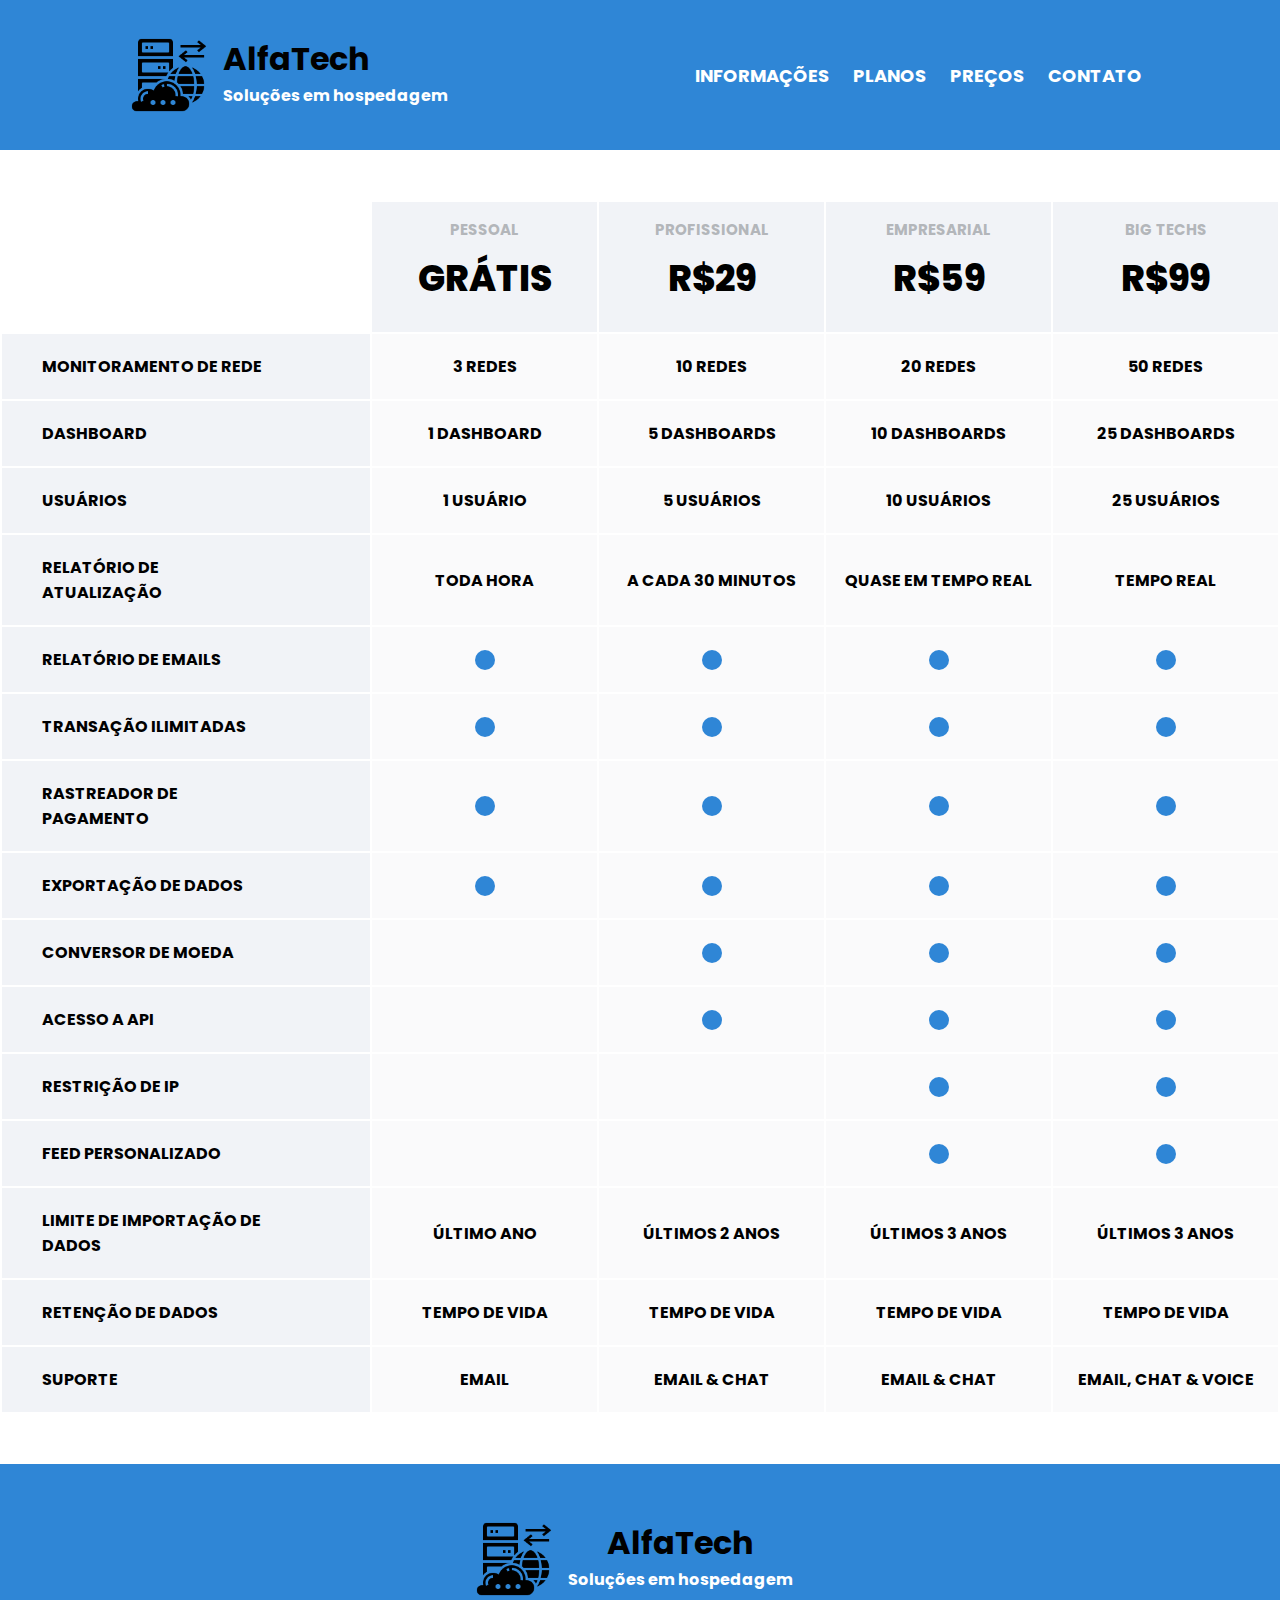
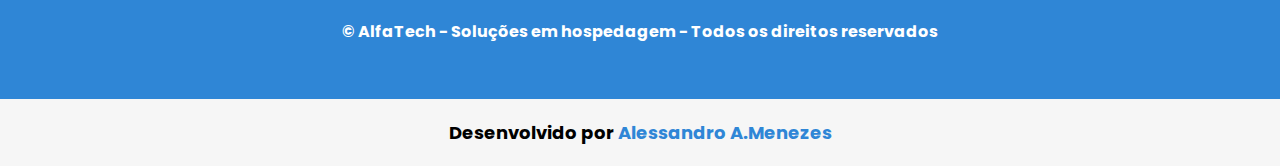
<file: projetos-git/1 - projeto-provedor-de-hospedagem/tabeladeprecos.html>
<!DOCTYPE html>
<html lang="PT-BR">
<head>
    <meta charset="UTF-8">
    <meta name="viewport" content="width=device-width, initial-scale=1.0">
    <title>Tabela de Preços</title>
    <link rel="stylesheet" href="css/styletb.css">
    <link rel="preconnect" href="https://fonts.googleapis.com">
    <link rel="preconnect" href="https://fonts.gstatic.com" crossorigin>
    <link href="https://fonts.googleapis.com/css2?family=Poppins:wght@400;500;600;700;800;900&display=swap" rel="stylesheet">
</head>
<body>
    <div class="secao-topo">
    <div class="topo">
        <div class="contener-logo">
            <img src="assets/logo-icone-escuro.png">
            <div class="text-logo">
                <h1>AlfaTech</h1>
                <p>Soluções em hospedagem</p>
            </div>
        </div>
        <nav class="link-nav">
            <a href="index.html#informacoes">INFORMAÇÕES</a>
            <a href="index.html#planos">PLANOS</a>
            <a href="tabeladeprecos.html">PREÇOS</a>
            <a href="index.html#contato">CONTATO</a>
        </nav>
    </div>
    </div>

    <!-- CONTENER TABELA PREÇO -->
    <div class="secao-tabela">
    <div class="conteudo-tabela">
        <table>
            <thead>
                <tr>
                    <th></th>
                    <th class="col">
                        <p>PESSOAL</p>
                        <h2>GRÁTIS</h2>
                    </th>
                    <th class="col">
                        <p>PROFISSIONAL</p>
                        <h2>R$29</h2>
                    </th>
                    <th class="col">
                        <p>EMPRESARIAL</p>
                        <h2>R$59</h2>
                    </th>
                    <th class="col">
                        <p>BIG TECHS</p>
                        <h2>R$99</h2>
                    </th>
                </tr>
            </thead>
            <tbody>
                <tr>
                    <td class="lin">MONITORAMENTO DE REDE</td>
                    <td>3 REDES</td>
                    <td>10 REDES</td>
                    <td>20 REDES</td>
                    <td>50 REDES</td>
                </tr>
                <tr>
                    <td class="lin">DASHBOARD</td>
                    <td>1 DASHBOARD</td>
                    <td>5 DASHBOARDS</td>
                    <td>10 DASHBOARDS</td>
                    <td>25 DASHBOARDS</td>
                </tr>
                <tr>
                    <td class="lin">USUÁRIOS</td>
                    <td>1 USUÁRIO</td>
                    <td>5 USUÁRIOS</td>
                    <td>10 USUÁRIOS</td>
                    <td>25 USUÁRIOS</td>
                </tr>
                <tr>    
                    <td class="lin">RELATÓRIO DE ATUALIZAÇÃO</td>
                    <td>TODA HORA</td>
                    <td>A CADA 30 MINUTOS</td>
                    <td>QUASE EM TEMPO REAL</td>
                    <td>TEMPO REAL</td>
                </tr>
                <tr>
                    <td class="lin">RELATÓRIO DE EMAILS</td>
                    <td><p class="o"></p></td>
                    <td><p class="o"></p></td>
                    <td><p class="o"></p></td>
                    <td><p class="o"></p></td>
                </tr>
                <tr>
                    <td class="lin">TRANSAÇÃO ILIMITADAS</td>
                    <td><p class="o"></p></td>
                    <td><p class="o"></p></td>
                    <td><p class="o"></p></td>
                    <td><p class="o"></p></td>
                </tr>    
                <tr>
                    <td class="lin">RASTREADOR DE PAGAMENTO</td>
                    <td><p class="o"></p></td>
                    <td><p class="o"></p></td>
                    <td><p class="o"></p></td>
                    <td><p class="o"></p></td>
                </tr>
                <tr> 
                    <td class="lin">EXPORTAÇÃO DE DADOS</td>
                    <td><p class="o"></p></td>
                    <td><p class="o"></p></td>
                    <td><p class="o"></p></td>
                    <td><p class="o"></p></td>
                </tr>
                <tr>
                    <td class="lin">CONVERSOR DE MOEDA</td>
                    <td></td>
                    <td><p class="o"></p></td>
                    <td><p class="o"></p></td>
                    <td><p class="o"></p></td>
                </tr>
                <tr>
                    <td class="lin">ACESSO A API</td>
                    <td></td>
                    <td><p class="o"></p></td>
                    <td><p class="o"></p></td>
                    <td><p class="o"></p></td>
                </tr>
                <tr>    
                    <td class="lin">RESTRIÇÃO DE IP</td>
                    <td></td>
                    <td></td>
                    <td><p class="o"></p></td>
                    <td><p class="o"></p></td>
                </tr>
                <tr>    
                    <td class="lin">FEED PERSONALIZADO</td>
                    <td></td>
                    <td></td>
                    <td><p class="o"></p></td>
                    <td><p class="o"></p></td>
                </tr>
                <tr>     
                    <td class="lin">LIMITE DE IMPORTAÇÃO DE DADOS</td>
                    <td>ÚLTIMO ANO</td>
                    <td>ÚLTIMOS 2 ANOS</td>
                    <td>ÚLTIMOS 3 ANOS</td>
                    <td>ÚLTIMOS 3 ANOS</td>
                </tr>
                <tr>    
                    <td class="lin">RETENÇÃO DE DADOS</td>
                    <td>TEMPO DE VIDA</td>
                    <td>TEMPO DE VIDA</td>
                    <td>TEMPO DE VIDA</td>
                    <td>TEMPO DE VIDA</td>
                </tr>
                <tr>    
                    <td class="lin">SUPORTE</td>
                    <td>EMAIL</td>
                    <td>EMAIL & CHAT</td>
                    <td>EMAIL & CHAT</td>
                    <td>EMAIL, CHAT & VOICE</td>        
                </tr>
            </tbody>
        </table>

    </div>
    </div>
    
        <div class="secao-rodape">
            <div class="rodape1">
                <div class="contener-logo1">
                    <img src="assets/logo-icone-escuro.png">
                        <div class="text-logo">
                            <h1>AlfaTech</h1>
                            <p>Soluções em hospedagem</p>
                        </div>
                </div>
                <p>© AlfaTech - Soluções em hospedagem - Todos os direitos reservados</p>
            </div>
        </div>    
        <div class="rodape">
            <p>Desenvolvido por <span>Alessandro A.Menezes</span></p>
        </div>
</body>
</html>
</file>
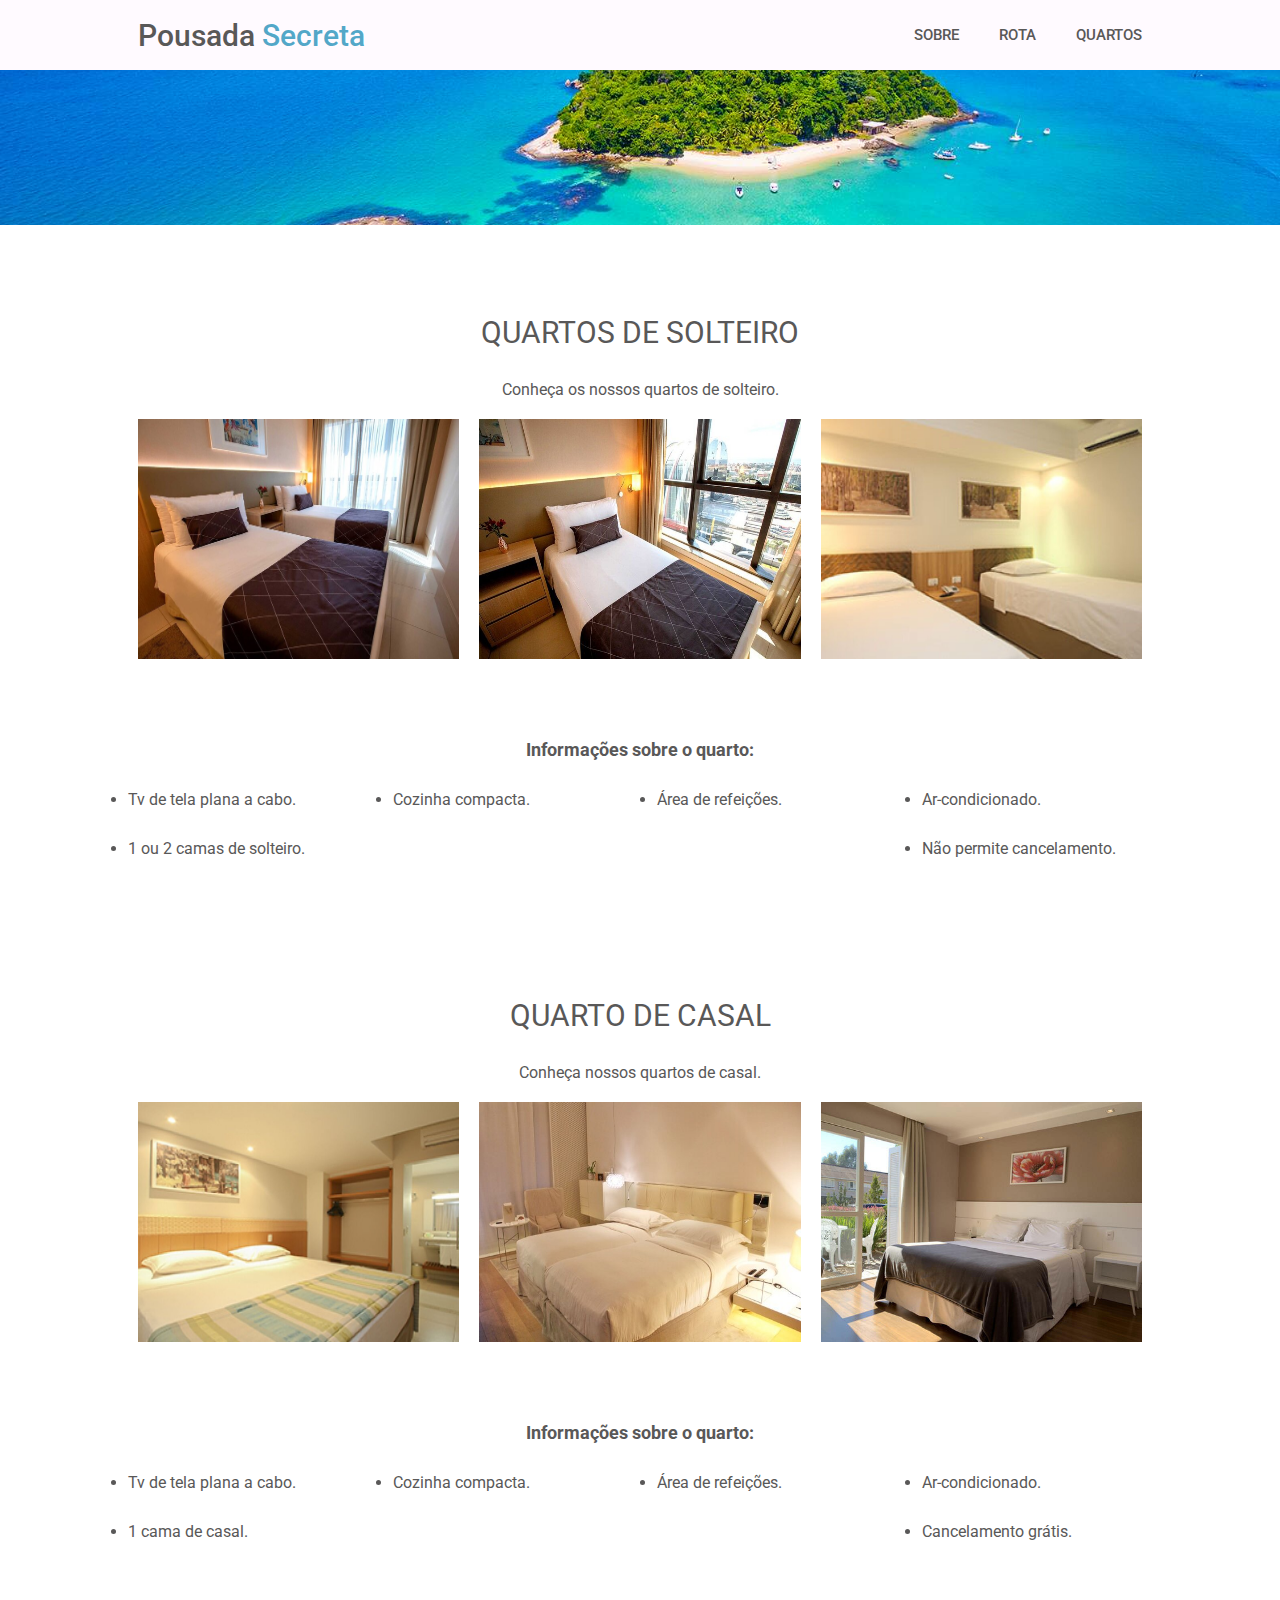
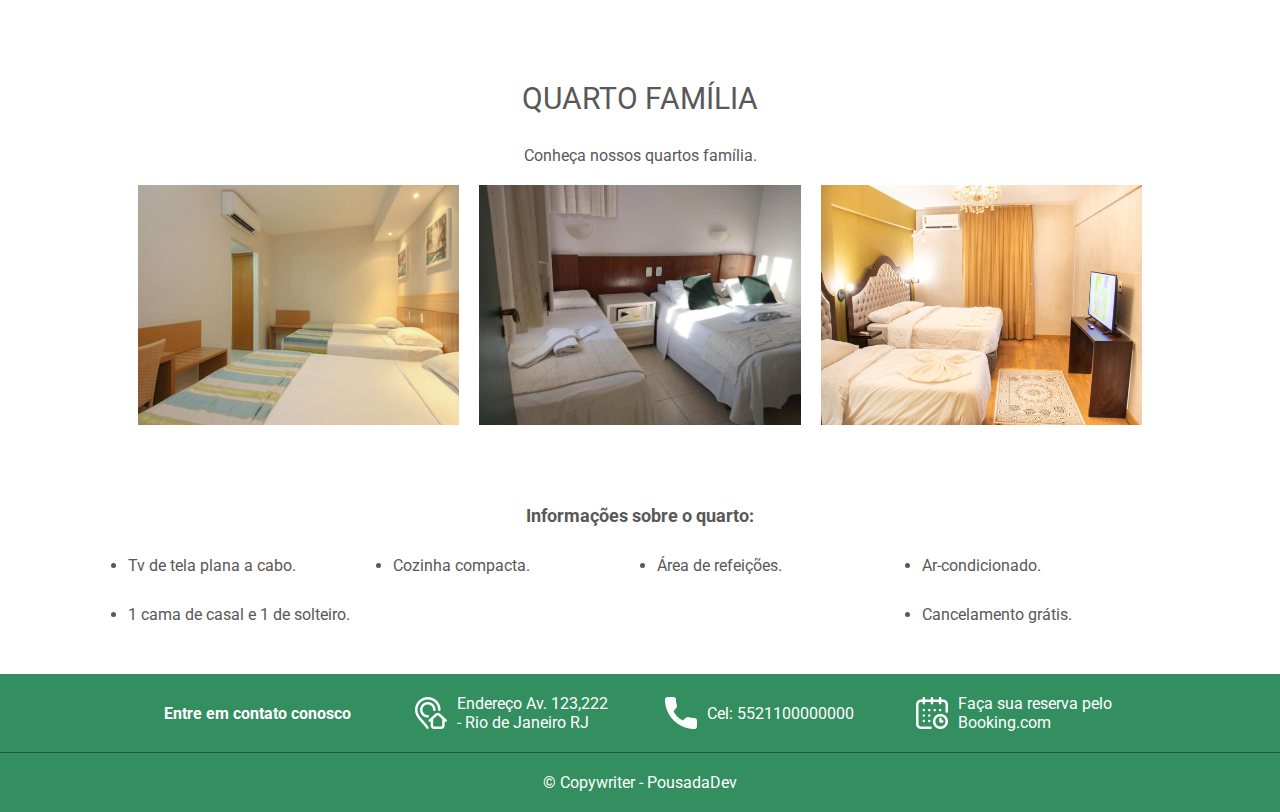
<file: projetos-git/2 - projeto-pousada/quartos.html>
<!DOCTYPE html>
<html lang="pt-br">
<head>
    <meta charset="UTF-8">
    <meta name="viewport" content="width=device-width, initial-scale=1.0">
    <title>Quartos</title>
    <link rel="stylesheet" href="./css/quartos.css">
    <link rel="stylesheet" href="./css/style.css">

    <link rel="preconnect" href="https://fonts.gstatic.com" crossorigin>
<link href="https://fonts.googleapis.com/css2?family=Roboto:ital,wght@0,100..900;1,100..900&display=swap" rel="stylesheet">
</head>
<body>
    <div class="topo-fixed"> <!--CABEÇALHO-->
        <div class="topo">
            <div class="logo">
                <a href="index.html">Pousada <span>Secreta</span></a>
            </div>
            <div class="links-navegacao">
                <a href="index.html#sobre">SOBRE</a>
                <a href="index.html#rota"> ROTA</a>
                <a href="#quartos.html">QUARTOS</a>
            </div>
        </div>
    </div> <!--FIM TOPO-->
    <div class="banner-fundo"></div>
    <div class="main" id="solteiro">
        
        <div class="subtitulo">
            <h2>QUARTOS DE SOLTEIRO</h2>
            <p>Conheça os nossos quartos de solteiro.</p>
        </div>
        <div class="secao-quartos">
            <div>
                <img src="assets/assets-quarto/quarto-solteiro1.jpg">
            </div>
            <div>
                <img src="assets/assets-quarto/quarto-solteiro2.jpg">
            </div>
            <div>
                <img src="assets/assets-quarto/quarto-solteiro3.jpg">
            </div>
        </div>

        <div class="info-quartos">
            <h3>Informações sobre o quarto:</h3>
            <div>
                <ul>
                    <li>Tv de tela plana a cabo.</li>
                    <li>Cozinha compacta.</li>
                    <li>Área de refeições.</li>
                    <li>Ar-condicionado.</li>
                    <li>1 ou 2 camas de solteiro.</li>
                    <li>Não permite cancelamento.</li>
                </ul>
            </div>
        </div>
    </div>
    <div class="main" id="casal">
        <div class="subtitulo">
            <h2>QUARTO DE CASAL</h2>
            <p>Conheça nossos quartos de casal.</p>
        </div>
        <div class="secao-quartos">
            <div>
                <img src="assets/assets-quarto/quarto-casal1.jpg">
            </div>
            <div>
                <img src="assets/assets-quarto/quarto-casal2.jpg">
            </div>
            <div>
                <img src="assets/assets-quarto/quarto-casal3.jpg">
            </div>
        </div>

        <div class="info-quartos">
            <h3>Informações sobre o quarto:</h3>
            <div>
                <ul>
                    <li>Tv de tela plana a cabo.</li>
                    <li>Cozinha compacta.</li>
                    <li>Área de refeições.</li>
                    <li>Ar-condicionado.</li>
                    <li>1 cama de casal.</li>
                    <li>Cancelamento grátis.</li>
                </ul>
            </div>
        </div>
    </div>
    <div class="main" id="familia">
        <div class="subtitulo">
            <h2>QUARTO FAMÍLIA</h2>
            <p>Conheça nossos quartos família.</p>
        </div>
        <div class="secao-quartos">
            <div>
                <img src="assets/assets-quarto/quarto-familia1.jpg">
            </div>
            <div>
                <img src="assets/assets-quarto/quarto-familia2.jpg">
            </div>
            <div>
                <img src="assets/assets-quarto/quarto-familia3.jpg">
            </div>
        </div>

        <div class="info-quartos">
            <h3>Informações sobre o quarto:</h3>
            <div>
                <ul>
                    <li>Tv de tela plana a cabo.</li>
                    <li>Cozinha compacta.</li>
                    <li>Área de refeições.</li>
                    <li>Ar-condicionado.</li>
                    <li>1 cama de casal e 1 de solteiro.</li>
                    <li>Cancelamento grátis.</li>
                </ul>
            </div>
        </div>
    </div>
    



    <div class="rodape">
        <div class="limit-rodape">
            <div>
                <h4>Entre em contato conosco</h4>
            </div>
            <div>
                <img src="assets/icones/endereco.png">
                <p>Endereço Av. 123,222 - Rio de Janeiro RJ</p>
            </div>
            <div>
                <img src="assets/icones/telefone.png">
                <p>Cel: 5521100000000</p>
            </div>
            <div>
                <img src="assets/icones/calendario.png">
                <p>Faça sua reserva pelo <a href="https://www.booking.com" target="_blank">Booking.com</a></p>
            </div>
        </div>
        <div class="copy">
            <p>&copy; Copywriter - PousadaDev</p>
        </div>
    </div>
</body>
</html>
</file>
<file: 1 - projeto-provedor-de-hospedagem/css/style.css>
* {
    margin: 0;
    padding: 0;
    box-sizing: border-box;
    font-family: 'poppins', sans-serif;
}

.secao-topo {
    width: 100%;
    background-color: #fff;
}

.topo {
    width: 100%;
    max-width: 1024px;
    padding: 35px 0;
    margin: 0 auto;
    position: relative;
    display: flex;
    align-items: center;
    box-sizing: border-box
    
}
.contener-logo img, .contener-logo1 img {
    width: 80px;
}

.contener-logo {
    width: 50%;
    display: flex;
    align-items: left;
}

.contener-logo1 {
    width: 100%;
    max-width: 1024px;
    display: flex;
    justify-content: center;
    padding: 10px 0 50px 0;
}

.text-logo h1 {
    font-size: 32px;
    margin: 0 15px;
    color: #000000;
}

.text-logo p {
    font-size: 16px;
    font-weight: bold;
    color:#2f86d6;
    margin: 0 15px;
}

.link-nav {
    width: 50%;
    text-align: right;
}
.link-nav a {
    font-size: 18px;
    font-weight: bold;
    color: #233032;
    padding: 0 10px;
    text-decoration: none;
}

.secao-banner {
    width: 100%;
    background-color: #2f86d6;
    padding: 70px 5px;
}
.banner {
    width: 100%;
    max-width: 1024px;
    margin: 0 auto;
    display: flex;
    align-items: center;
    position: relative;
    box-sizing: border-box;  
}

.banner img {
    width: 50%;
    max-width: 700px;
}

.texto-banner {
    width: 50%;
    padding-right: 51px ;
    
}

.texto-banner p {
    font-size: 16px;
    color: #fff;
    padding: 20px 0;
}

.texto-banner h2 {
    font-size: 28px;
    color: #fff;
}

.secao-anuncio1 {
    width: 100%;
    background-color: #233032;
    padding: 40px 0;
}

.secao-second-anuncio {
    width: 100%;
    background-color: #2f86d6;
    padding: 40px 0;
}

.primeiro-anuncio, .second-anuncio {
    width: 100%;
    max-width: 1024px;
    margin: 0 auto;
    display: flex;
    align-items: center;
    justify-content: space-between;
}

.text-primeiro-anuncio, .text-anuncio {
    width: 60%;
    text-align: left;
}

.text-primeiro-anuncio h2, .text-anuncio h2 {
    font-size: 25px;
    color: #fff;
}

.text-primeiro-anuncio p, .text-anuncio p {
    font-size: 16px;
    color: #fff;
}

.primeiro-anuncio a{
    
    font-size: 18px;
    font-weight: bold;
    text-decoration: none;
    color: #fff;
    background: #2f86d6 ;
    padding: 20px;
    border-radius: 5px;
    display: flex;
    align-items: center;
    
}

.second-anuncio a {
    font-size: 18px;
    font-weight: bold;
    text-decoration: none;
    color: #fff;
    background: #233032 ;
    padding: 20px;
    border-radius: 5px;
    display: flex;
    align-items: center;
   
}

.primeiro-anuncio img, .second-anuncio img {
    width: 30px;
    padding: 0 10px 0 0;
}

.secao-infor {
    width: 100%;
    background-color: #fff;
    padding: 50px 0 100px 0;
    position: relative;
}

.infor, .planos {
    width: 100%;
    max-width: 1024px;
    margin: 0 auto;
}

.subtitulo-infor h2, .planos h2 {
    font-size: 32px;
    text-align: center;
    padding: 50px 50px 50px 20px;
    color: #000000;
} 

.subtitulo-infor span, .planos span {
    font-size: 32px;
    color: #2f86d6;
}

.info img {
    width: 100px;
}

.sub-infor {
    display: flex;
    justify-content: center;
}

.info {
    text-align: center;
    padding: 10px;
}

.info h3 {
    font-size: 18px;
    padding: 15px 0;
    color: #000000;
}

.infor p {
    font-size: 16px;
    color: #000000;
}

.secao-planos {
    width: 100%;
    /* background-color: #f3f4f5; */
    background-color: rgb(238, 240, 242);
    padding: 50px 0 100px 0;
    position: relative;
}

table {
    box-shadow: 0 0 50px 5px #2f86dc;
    background-color: #a6abaf00;
}

.planos h2 {
    font-size: 32px;
    text-align: center;
    padding: 50px 0;
    color: #000000;
}
.planos img {
    width: 100px;
}

thead {
    width: 100%;
    max-width: 800px;
    background-color: #fff;
    
}

thead h3 {
    font-size: 18px;
    text-align: center;
    margin: 0 auto;
    padding: 15px;
}

thead p {

    font-size: 13px;
    text-align: center;
    margin: 0 auto;
    padding: 20px 50px;
    color: #9fa4a8;
}

thead th {
    width: 256px;  
}

tbody .impar, tfoot .impar {
    height: 20px;
    font-size: 16px;
    font-weight: bold;
    text-align: center;
    background-color: #f6f6f6;
    
}

tbody .par {
    font-size: 16px;
    font-weight: bold;
    text-align: center;
    background-color: #fff;
}

.impar td, .par td{
    padding: 15px;
}

.secao-rodape {
    width: 100%;
    background-color: #fff;
    padding: 50px 0 0;
}

.rodape {
    width: 100%;
    max-width: 1024px;
    text-align: center;
    margin: 0 auto;
  
}
.contener-contato {
   padding: 0 0 50px
}

.cont-contatos {
    font-size: 16px;
    font-weight: bold;
    line-height: 45px;
}
.rodape-f {
    font-size: 18px;
    font-weight: bold;
    margin-top: 0 auto;
    text-align: center;
    padding: 20px;
    background-color: #f6f6f6 ;
    position: relative;

}
.rodape-f img {
    width: 60px;
    /* background-color: #2f86dc44; */
    border-radius: 10px;
    position: absolute;
    right: 250px;
    bottom: 60px;
}
.rodape-f span {
    
    color: #2f86d6

}
</file>
<file: 2 - projeto-pousada-secreta/css/style.css>
* {
    margin: 0;
    padding: 0;
    box-sizing: border-box;
    font-family:'Roboto', sans-serif;
}

.topo-fixed {
    width: 100%;
    height: 70px;
    background-color: #fffaff;
    position: fixed;
    
}

.topo {
    width: 100%;
    height: 100%;
    max-width: 1024px;
    max-height: 70px;
    margin: 0 auto;
    padding: 0 10px;
    display: flex;
    align-items: center;
    justify-content: space-between;
    flex-wrap: wrap;
    flex: 0 1 auto;
}

.logo a {
    font-size: 30px;
    text-decoration: none;
    font-weight: 500;
    color: #595858
} 

.logo span {
    color: rgba(35, 145, 185, 0.789);
}

.links-navegacao {
    display: flex;
    justify-content: space-around;
    align-items: center;
    gap: 40px;
}
.links-navegacao a{
    font-size: 15px;
    text-decoration: none;
    font-weight: 500;
    color: #595858;
}

.links-navegacao a:hover {
    border-bottom:3px solid rgba(35, 145, 185, 0.789);
    
}

.banner {
    width:100%;
    height: 600px;
    background-image: url("../assets/img-fundo.jpg");
    background-size: cover;
    background-position: center; 
    display: flex;
    align-items: center;
    justify-content: center;
     
}

.titulo-banner {
    width: 100%;
    height: 100%;
    max-width: 600px;
    max-height: 250px;
    display: flex;
    align-items: center;
    flex-flow: column wrap;
    justify-content: center;
    background-color: #338e60ac;
    gap: 50px;
    box-shadow: 0 0 15px 5px #2f7979;
    
}

.titulo-banner h1 {
    
    font-size: 70px;
    color: #fff;
    font-weight: 900;
    text-align: center;
}

.titulo-banner p {
    font-size: 25px;
    color: #fff;
    
}

.main {
    width: 100%;
    max-width: 1024px;
    padding: 70px 0 0 0;
    margin: 0 auto;
    background-color: #fff;
    display: flex;
    align-items: center;
    flex-flow: column wrap;
    gap: 10px;
}

.subtitulo {
    width: 80%;
    display:flex;
    align-items: center;
    flex-flow: column wrap;
    justify-content: space-between;
    gap: 10px;
    color:#595858
}

.subtitulo h2 {
        font-size: 30px;
        font-weight: 400;
        padding: 20px ;
}

.subtitulo p {
    text-align: center;
}

.secao-quartos img {
    width: 100%;
    height: 100%;
}

.secao-quartos {
    width: 100%;
    max-width: 1024px;
    padding: 0 10px;
    display: flex;
    align-items: center;
    justify-content:space-around;
    flex-wrap: wrap;
    gap: 20px;   
}

.secao-quartos div {
    width: 320px;
    height: 240px;
    margin: 10px 0;
    display: flex;
    flex-direction: column;
    flex: 1 1 auto;   
}

.secao-quartos a {
    font-size: 15px;
    text-decoration: none;
    font-weight: 500;
    color: #595858;
    text-align: center;
    padding: 10px;
    border-bottom: 3px solid rgba(35, 145, 185, 0.789);
    background-color: rgba(240, 248, 255, 0.618);
}

.rota {
    width: 100%;
    padding: 70px 15px;
    margin: 0 auto;
    background-color: #fff;
    display: flex;
    flex-flow: column wrap;
    align-items: center;
    justify-content: center;
    gap: 10px;
    
}

.maps { 
    width: 100%;
    height: 100%;
    padding: 20px 0;
    display: flex;
    align-items: center;
    justify-content: center;
    flex-basis: auto;

}

.secao-sobre {
    width: 100%;
    max-width: 1024px;
    padding: 40px 10px;
    align-items: center;
    justify-content: space-between;
    display: flex;
    flex-wrap: wrap;
    gap: 50px
}

.card {
    width: 340px;
    height: 110px;
    display: flex;
    justify-content: space-between;
    flex: 1 0 auto;
    
   
    
}

.card div {
    width: 100%;
    height: 100%;
    display: flex;
    flex-direction: column;
    gap: 10px;
   
    
    
}


.card img {
    width: 92px; 
    height: 110px;
}

.rodape {
    width: 100%;
    background-color: #338e60;   
}

.limit-rodape {
    width: 100%;
    max-width: 1024px;
    margin: 0 auto;
    padding: 20px 0;
    display: flex;
    align-items: center;
    justify-content: space-evenly;
    flex-wrap: wrap;
    gap: 15px;

}

.limit-rodape div {
    width: 200px;
    display: flex;
    align-items: center;
    gap: 10px;
    color: #fff;

}

.limit-rodape a {
    text-decoration: none;
    color: #fff;
}

.copy {
    width: 100%;
    margin: 0 auto;
    padding: 20px 0;
    text-align: center;
    color: #fff;
    display: block;
    align-items: center;
    border-top: 1px solid #1e5b31;
    
}
</file>
<file: projetos-git/1 - projeto-provedor-de-hospedagem/css/style.css>
* {
    margin: 0;
    padding: 0;
    box-sizing: border-box;
    font-family: 'poppins', sans-serif;
}

.secao-topo {
    width: 100%;
    background-color: #fff;
}

.topo {
    width: 100%;
    max-width: 1024px;
    padding: 35px 0;
    margin: 0 auto;
    position: relative;
    display: flex;
    align-items: center;
    box-sizing: border-box
    
}
.contener-logo img, .contener-logo1 img {
    width: 80px;
}

.contener-logo {
    width: 50%;
    display: flex;
    align-items: left;
}

.contener-logo1 {
    width: 100%;
    max-width: 1024px;
    display: flex;
    justify-content: center;
    padding: 10px 0 50px 0;
}

.text-logo h1 {
    font-size: 32px;
    margin: 0 15px;
    color: #000000;
}

.text-logo p {
    font-size: 16px;
    font-weight: bold;
    color:#2f86d6;
    margin: 0 15px;
}

.link-nav {
    width: 50%;
    text-align: right;
}
.link-nav a {
    font-size: 18px;
    font-weight: bold;
    color: #233032;
    padding: 0 10px;
    text-decoration: none;
}

.secao-banner {
    width: 100%;
    background-color: #2f86d6;
    padding: 70px 5px;
}
.banner {
    width: 100%;
    max-width: 1024px;
    margin: 0 auto;
    display: flex;
    align-items: center;
    position: relative;
    box-sizing: border-box;  
}

.banner img {
    width: 50%;
    max-width: 700px;
}

.texto-banner {
    width: 50%;
    padding-right: 51px ;
    
}

.texto-banner p {
    font-size: 16px;
    color: #fff;
    padding: 20px 0;
}

.texto-banner h2 {
    font-size: 28px;
    color: #fff;
}

.secao-anuncio1 {
    width: 100%;
    background-color: #233032;
    padding: 40px 0;
}

.secao-second-anuncio {
    width: 100%;
    background-color: #2f86d6;
    padding: 40px 0;
}

.primeiro-anuncio, .second-anuncio {
    width: 100%;
    max-width: 1024px;
    margin: 0 auto;
    display: flex;
    align-items: center;
    justify-content: space-between;
}

.text-primeiro-anuncio, .text-anuncio {
    width: 60%;
    text-align: left;
}

.text-primeiro-anuncio h2, .text-anuncio h2 {
    font-size: 25px;
    color: #fff;
}

.text-primeiro-anuncio p, .text-anuncio p {
    font-size: 16px;
    color: #fff;
}

.primeiro-anuncio a{
    
    font-size: 18px;
    font-weight: bold;
    text-decoration: none;
    color: #fff;
    background: #2f86d6 ;
    padding: 20px;
    border-radius: 5px;
    display: flex;
    align-items: center;
    
}

.second-anuncio a {
    font-size: 18px;
    font-weight: bold;
    text-decoration: none;
    color: #fff;
    background: #233032 ;
    padding: 20px;
    border-radius: 5px;
    display: flex;
    align-items: center;
   
}

.primeiro-anuncio img, .second-anuncio img {
    width: 30px;
    padding: 0 10px 0 0;
}

.secao-infor {
    width: 100%;
    background-color: #fff;
    padding: 50px 0 100px 0;
    position: relative;
}

.infor, .planos {
    width: 100%;
    max-width: 1024px;
    margin: 0 auto;
}

.subtitulo-infor h2, .planos h2 {
    font-size: 32px;
    text-align: center;
    padding: 50px 50px 50px 20px;
    color: #000000;
} 

.subtitulo-infor span, .planos span {
    font-size: 32px;
    color: #2f86d6;
}

.info img {
    width: 100px;
}

.sub-infor {
    display: flex;
    justify-content: center;
}

.info {
    text-align: center;
    padding: 10px;
}

.info h3 {
    font-size: 18px;
    padding: 15px 0;
    color: #000000;
}

.infor p {
    font-size: 16px;
    color: #000000;
}

.secao-planos {
    width: 100%;
    /* background-color: #f3f4f5; */
    background-color: rgb(238, 240, 242);
    padding: 50px 0 100px 0;
    position: relative;
}

table {
    box-shadow: 0 0 50px 5px #2f86dc;
    background-color: #a6abaf00;
}

.planos h2 {
    font-size: 32px;
    text-align: center;
    padding: 50px 0;
    color: #000000;
}
.planos img {
    width: 100px;
}

thead {
    width: 100%;
    max-width: 800px;
    background-color: #fff;
    
}

thead h3 {
    font-size: 18px;
    text-align: center;
    margin: 0 auto;
    padding: 15px;
}

thead p {

    font-size: 13px;
    text-align: center;
    margin: 0 auto;
    padding: 20px 50px;
    color: #9fa4a8;
}

thead th {
    width: 256px;  
}

tbody .impar, tfoot .impar {
    height: 20px;
    font-size: 16px;
    font-weight: bold;
    text-align: center;
    background-color: #f6f6f6;
    
}

tbody .par {
    font-size: 16px;
    font-weight: bold;
    text-align: center;
    background-color: #fff;
}

.impar td, .par td{
    padding: 15px;
}

.secao-rodape {
    width: 100%;
    background-color: #fff;
    padding: 50px 0 0;
}

.rodape {
    width: 100%;
    max-width: 1024px;
    text-align: center;
    margin: 0 auto;
  
}
.contener-contato {
   padding: 0 0 50px
}

.cont-contatos {
    font-size: 16px;
    font-weight: bold;
    line-height: 45px;
}
.rodape-f {
    font-size: 18px;
    font-weight: bold;
    margin-top: 0 auto;
    text-align: center;
    padding: 20px;
    background-color: #f6f6f6 ;
    position: relative;

}
.rodape-f img {
    width: 60px;
    /* background-color: #2f86dc44; */
    border-radius: 10px;
    position: absolute;
    right: 250px;
    bottom: 60px;
}
.rodape-f span {
    
    color: #2f86d6

}
</file>
<file: projetos-git/2 - projeto-pousada/css/style.css>
* {
    margin: 0;
    padding: 0;
    box-sizing: border-box;
    font-family:'Roboto', sans-serif;
}

.topo-fixed {
    width: 100%;
    height: 70px;
    background-color: #fffaff;
    position: fixed;
    
}

.topo {
    width: 100%;
    height: 100%;
    max-width: 1024px;
    max-height: 70px;
    margin: 0 auto;
    padding: 0 10px;
    display: flex;
    align-items: center;
    justify-content: space-between;
    flex-wrap: wrap;
    flex: 0 1 auto;
}

.logo a {
    font-size: 30px;
    text-decoration: none;
    font-weight: 500;
    color: #595858
} 

.logo span {
    color: rgba(35, 145, 185, 0.789);
}

.links-navegacao {
    display: flex;
    justify-content: space-around;
    align-items: center;
    gap: 40px;
}
.links-navegacao a{
    font-size: 15px;
    text-decoration: none;
    font-weight: 500;
    color: #595858;
}

.links-navegacao a:hover {
    border-bottom:3px solid rgba(35, 145, 185, 0.789);
    
}

.banner {
    width:100%;
    height: 600px;
    background-image: url("../assets/img-fundo.jpg");
    background-size: cover;
    background-position: center; 
    display: flex;
    align-items: center;
    justify-content: center;
     
}

.titulo-banner {
    width: 100%;
    height: 100%;
    max-width: 600px;
    max-height: 250px;
    display: flex;
    align-items: center;
    flex-flow: column wrap;
    justify-content: center;
    background-color: #338e60ac;
    gap: 50px;
    box-shadow: 0 0 15px 5px #2f7979;
    
}

.titulo-banner h1 {
    
    font-size: 70px;
    color: #fff;
    font-weight: 900;
    text-align: center;
}

.titulo-banner p {
    font-size: 25px;
    color: #fff;
    
}

.main {
    width: 100%;
    max-width: 1024px;
    padding: 70px 0 0 0;
    margin: 0 auto;
    background-color: #fff;
    display: flex;
    align-items: center;
    flex-flow: column wrap;
    gap: 10px;
}

.subtitulo {
    width: 80%;
    display:flex;
    align-items: center;
    flex-flow: column wrap;
    justify-content: space-between;
    gap: 10px;
    color:#595858
}

.subtitulo h2 {
        font-size: 30px;
        font-weight: 400;
        padding: 20px ;
}

.subtitulo p {
    text-align: center;
}

.secao-quartos img {
    width: 100%;
    height: 100%;
}

.secao-quartos {
    width: 100%;
    max-width: 1024px;
    padding: 0 10px;
    display: flex;
    align-items: center;
    justify-content:space-around;
    flex-wrap: wrap;
    gap: 20px;   
}

.secao-quartos div {
    width: 320px;
    height: 240px;
    margin: 10px 0;
    display: flex;
    flex-direction: column;
    flex: 1 1 auto;   
}

.secao-quartos a {
    font-size: 15px;
    text-decoration: none;
    font-weight: 500;
    color: #595858;
    text-align: center;
    padding: 10px;
    border-bottom: 3px solid rgba(35, 145, 185, 0.789);
    background-color: rgba(240, 248, 255, 0.618);
}

.rota {
    width: 100%;
    padding: 70px 15px;
    margin: 0 auto;
    background-color: #fff;
    display: flex;
    flex-flow: column wrap;
    align-items: center;
    justify-content: center;
    gap: 10px;
    
}

.maps { 
    width: 100%;
    height: 100%;
    padding: 20px 0;
    display: flex;
    align-items: center;
    justify-content: center;
    flex-basis: auto;

}

.secao-sobre {
    width: 100%;
    max-width: 1024px;
    padding: 40px 10px;
    align-items: center;
    justify-content: space-between;
    display: flex;
    flex-wrap: wrap;
    gap: 50px
}

.card {
    width: 340px;
    height: 110px;
    display: flex;
    justify-content: space-between;
    flex: 1 0 auto;
    
   
    
}

.card div {
    width: 100%;
    height: 100%;
    display: flex;
    flex-direction: column;
    gap: 10px;
   
    
    
}


.card img {
    width: 92px; 
    height: 110px;
}

.rodape {
    width: 100%;
    background-color: #338e60;   
}

.limit-rodape {
    width: 100%;
    max-width: 1024px;
    margin: 0 auto;
    padding: 20px 0;
    display: flex;
    align-items: center;
    justify-content: space-evenly;
    flex-wrap: wrap;
    gap: 15px;

}

.limit-rodape div {
    width: 200px;
    display: flex;
    align-items: center;
    gap: 10px;
    color: #fff;

}

.limit-rodape a {
    text-decoration: none;
    color: #fff;
}

.copy {
    width: 100%;
    margin: 0 auto;
    padding: 20px 0;
    text-align: center;
    color: #fff;
    display: block;
    align-items: center;
    border-top: 1px solid #1e5b31;
    
}
</file>
<file: 1 - projeto-provedor-de-hospedagem/css/styletb.css>
* {
    margin: 0;
    padding: 0;
    box-sizing: border-box;
    font-family: 'poppins', sans-serif;
}

.secao-topo, .secao-rodape {
    width: 100%;
    background-color: #2f86d6;
}

.topo {
    width: 100%;
    max-width: 1024px;
    padding: 35px 0;
    margin: 0 auto;
    position: relative;
    display: flex;
    align-items: center;
    box-sizing: border-box
    
}
.contener-logo img, .contener-logo1 img {
    width: 80px;
}

.contener-logo {
    width: 50%;
    display: flex;
    align-items: left;
}
.contener-logo1 {
    display: flex;
    justify-content: center;
    padding: 20px 0;

}

.text-logo h1 {
    font-size: 32px;
    margin: 0 15px;
    color: #000000;
}

.text-logo p {
    font-size: 16px;
    font-weight: bold;
    color: #fff;
    margin: 0 15px;
}

.link-nav {
    width: 50%;
    text-align: right;
}
.link-nav a {
    font-size: 18px;
    font-weight: bold;
    color: #fff;
    padding: 0 10px;
    text-decoration: none;
}

.secao-tabela {
    width: 100%;
    padding: 50px 0;
    position: relative;
    background-color: #fff;
}

.conteudo-tabela {
    width: 100%;
    
    margin: 0 auto;
    display: flex;
    justify-content: center;
}

thead .col {
    width: 225px;
    height: 130px;
    background-color: #f1f3f7;

}

.col p {
    font-size: 15px;
    font-weight: bold;
    color: #b3b6ba;
}

.col h2 {
    font-size: 36px;
    font-weight:800;
    color: #000000;
    padding: 10px 20px;
}

.lin {
    font-size: 16px;
    font-weight: bold;
    padding: 20px 100px 20px 40px;
    background-color: #f1f3f7;
    text-align: left;
}

table td {
    font-size: 16px;
    font-weight: bold;
    text-align: center;
    background-color: #fafafb;
}

.o {
    background: #2f86d6;
    border-radius: 50%;
    width: 20px;
    height: 20px;
    text-align: center;
    margin: 0 auto
    
}

.rodape1 {
    width: 100%;
    max-width: 1024px;
    font-weight: bold;
    padding: 35px 0 55px 0;
    margin: 0 auto;
    position: relative;
    text-align: center;
    color: #fff;   
} 

.rodape {
    font-size: 18px;
    font-weight: bold;
    margin-top: 0 auto;
    text-align: center;
    padding: 20px;
    background-color: #f6f6f6 ;
}

.rodape span {
    
    color: #2f86d6

}
</file>
<file: 2 - projeto-pousada-secreta/css/quartos.css>
* {
    margin: 0;
    padding: 0;
    box-sizing: border-box;
    font-family:'Roboto', sans-serif;
}

.banner-fundo { 
    width:100%;
    height: 25vh;
    background-image: url("../assets/img-fundo.jpg");
    background-size: cover;
    background-position: top;   
}

.info-quartos {
    width: 100%;
    padding: 30px 0 50px 0;
    display: flex;
    align-items: center;
    justify-content: center;
    flex-flow: column wrap;
    color: #595858;
}

.info-quartos h3 {
    font-size: 18px;
    padding: 30px 0;
}

.info-quartos ul {
    display: flex;
    align-items: center;
    justify-content: space-between;
    gap: 30px;
    flex-wrap: wrap;   
}

.info-quartos li {
    width: 230px;
    text-align: left;
}
</file>
<file: projetos-git/1 - projeto-provedor-de-hospedagem/css/styletb.css>
* {
    margin: 0;
    padding: 0;
    box-sizing: border-box;
    font-family: 'poppins', sans-serif;
}

.secao-topo, .secao-rodape {
    width: 100%;
    background-color: #2f86d6;
}

.topo {
    width: 100%;
    max-width: 1024px;
    padding: 35px 0;
    margin: 0 auto;
    position: relative;
    display: flex;
    align-items: center;
    box-sizing: border-box
    
}
.contener-logo img, .contener-logo1 img {
    width: 80px;
}

.contener-logo {
    width: 50%;
    display: flex;
    align-items: left;
}
.contener-logo1 {
    display: flex;
    justify-content: center;
    padding: 20px 0;

}

.text-logo h1 {
    font-size: 32px;
    margin: 0 15px;
    color: #000000;
}

.text-logo p {
    font-size: 16px;
    font-weight: bold;
    color: #fff;
    margin: 0 15px;
}

.link-nav {
    width: 50%;
    text-align: right;
}
.link-nav a {
    font-size: 18px;
    font-weight: bold;
    color: #fff;
    padding: 0 10px;
    text-decoration: none;
}

.secao-tabela {
    width: 100%;
    padding: 50px 0;
    position: relative;
    background-color: #fff;
}

.conteudo-tabela {
    width: 100%;
    
    margin: 0 auto;
    display: flex;
    justify-content: center;
}

thead .col {
    width: 225px;
    height: 130px;
    background-color: #f1f3f7;

}

.col p {
    font-size: 15px;
    font-weight: bold;
    color: #b3b6ba;
}

.col h2 {
    font-size: 36px;
    font-weight:800;
    color: #000000;
    padding: 10px 20px;
}

.lin {
    font-size: 16px;
    font-weight: bold;
    padding: 20px 100px 20px 40px;
    background-color: #f1f3f7;
    text-align: left;
}

table td {
    font-size: 16px;
    font-weight: bold;
    text-align: center;
    background-color: #fafafb;
}

.o {
    background: #2f86d6;
    border-radius: 50%;
    width: 20px;
    height: 20px;
    text-align: center;
    margin: 0 auto
    
}

.rodape1 {
    width: 100%;
    max-width: 1024px;
    font-weight: bold;
    padding: 35px 0 55px 0;
    margin: 0 auto;
    position: relative;
    text-align: center;
    color: #fff;   
} 

.rodape {
    font-size: 18px;
    font-weight: bold;
    margin-top: 0 auto;
    text-align: center;
    padding: 20px;
    background-color: #f6f6f6 ;
}

.rodape span {
    
    color: #2f86d6

}
</file>
<file: projetos-git/2 - projeto-pousada/css/quartos.css>
* {
    margin: 0;
    padding: 0;
    box-sizing: border-box;
    font-family:'Roboto', sans-serif;
}

.banner-fundo { 
    width:100%;
    height: 25vh;
    background-image: url("../assets/img-fundo.jpg");
    background-size: cover;
    background-position: top;   
}

.info-quartos {
    width: 100%;
    padding: 30px 0 50px 0;
    display: flex;
    align-items: center;
    justify-content: center;
    flex-flow: column wrap;
    color: #595858;
}

.info-quartos h3 {
    font-size: 18px;
    padding: 30px 0;
}

.info-quartos ul {
    display: flex;
    align-items: center;
    justify-content: space-between;
    gap: 30px;
    flex-wrap: wrap;   
}

.info-quartos li {
    width: 230px;
    text-align: left;
}
</file>
